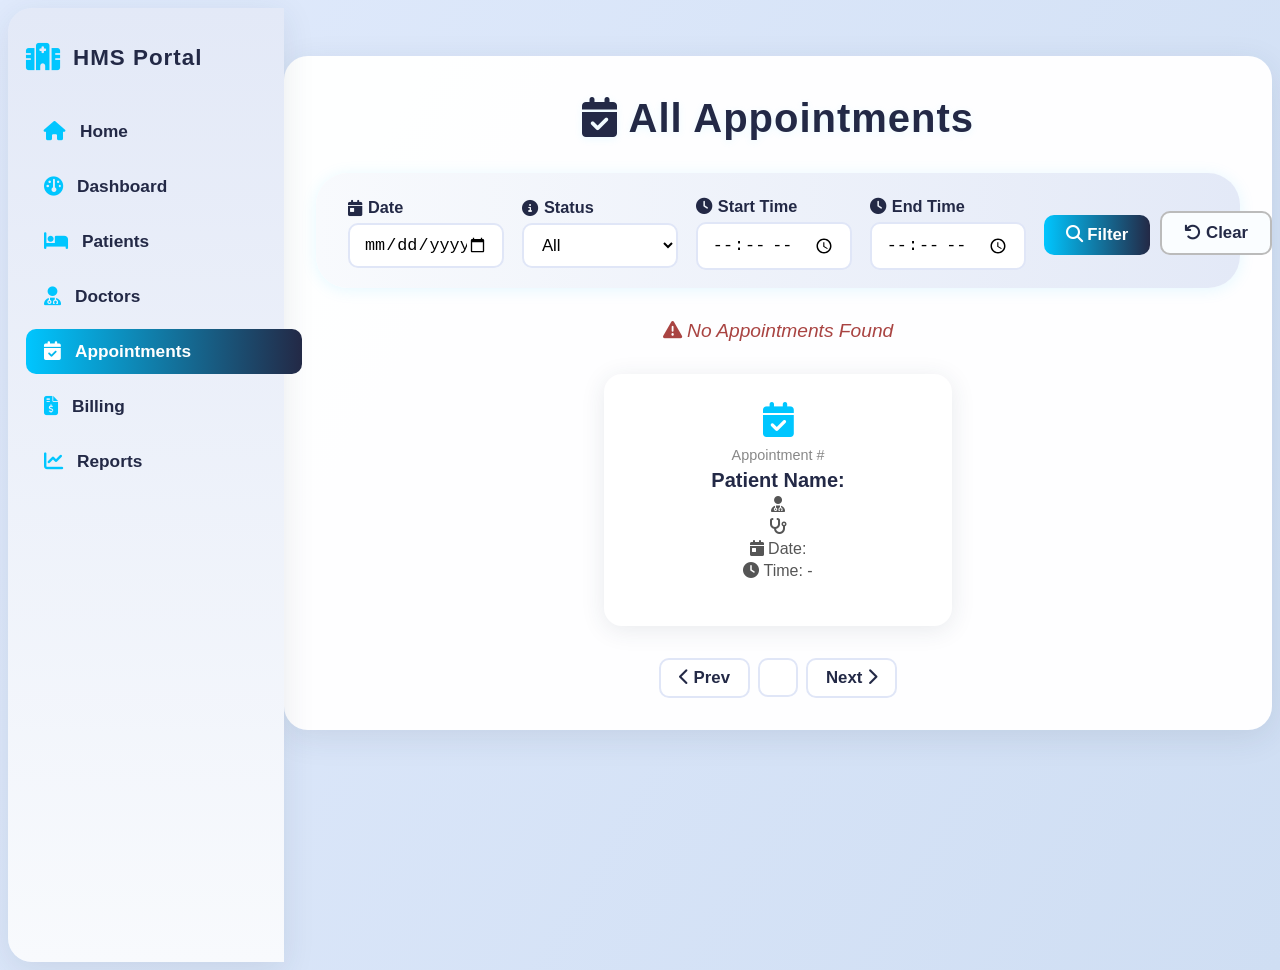
<file: src/main/resources/templates/appointments/appointmentInfo.html>
<!DOCTYPE html>
<html lang="en" xmlns:th="http://www.thymeleaf.org">
<head>
    <meta charset="UTF-8">
    <title>Appointments</title>
    <link rel="stylesheet" th:href="@{/css/variables.css}">
    <link rel="stylesheet" th:href="@{/css/components.css}">
    <link rel="stylesheet" th:href="@{/css/styles.css}">
    <link rel="stylesheet" href="https://cdnjs.cloudflare.com/ajax/libs/font-awesome/6.5.0/css/all.min.css">
    <style>
        body {
            background: linear-gradient(120deg, #e0eafc 0%, #cfdef3 100%);
            min-height: 100vh;
            font-family: 'Segoe UI', 'Roboto', Arial, sans-serif;
        }
        .doctor-layout {
            display: flex;
            min-height: 100vh;
            background: none;
        }
        .doctor-sidebar {
            min-width: 240px;
            max-width: 260px;
            background: linear-gradient(180deg, #e3e9f7 0%, #f8fafd 100%);
            border-radius: 24px 0 0 24px;
            box-shadow: 0 8px 32px rgba(44,62,80,0.10);
            padding: 36px 18px 18px 18px;
            display: flex;
            flex-direction: column;
            align-items: flex-start;
            position: sticky;
            top: 0;
            height: 100vh;
            z-index: 10;
        }
        .sidebar-header {
            display: flex;
            align-items: center;
            gap: 12px;
            font-size: 1.4rem;
            font-weight: 800;
            color: #232946;
            margin-bottom: 38px;
            letter-spacing: 1px;
        }
        .sidebar-header i { color: #00c6ff; font-size: 1.7rem; }
        .sidebar-link {
            display: flex;
            align-items: center;
            gap: 14px;
            padding: 12px 18px;
            margin-bottom: 10px;
            font-size: 1.08rem;
            font-weight: 600;
            color: #232946;
            background: transparent;
            border-radius: 10px;
            text-decoration: none;
            transition: background 0.2s, color 0.2s;
            width: 100%;
        }
        .sidebar-link.active, .sidebar-link:hover {
            background: linear-gradient(90deg, #00c6ff 0%, #232946 100%);
            color: #fff;
        }
        .sidebar-link i { font-size: 1.2rem; color: #00c6ff; transition: color 0.2s; }
        .sidebar-link.active i, .sidebar-link:hover i { color: #fff; }
        .doctor-main-content { flex: 1; padding: 0; background: none; min-width: 0; }
        .appointments-container {
            max-width: 1200px;
            margin: 48px auto 0 auto;
            background: rgba(255,255,255,0.98);
            border-radius: 24px;
            box-shadow: 0 8px 32px rgba(44,62,80,0.10);
            padding: 40px 32px 32px 32px;
            position: relative;
        }
        .appointments-title {
            text-align: center;
            font-size: 2.5rem;
            font-weight: 800;
            margin-bottom: 32px;
            color: #232946;
            letter-spacing: 1px;
            text-shadow: 0 2px 8px rgba(0,198,255,0.08);
        }
        /* Filter Section */
        .filter-section {
            background: linear-gradient(90deg, #f8fafd 0%, #e3e9f7 100%);
            border-radius: 32px;
            box-shadow: 0 2px 16px rgba(0,198,255,0.10);
            padding: 0;
            margin-bottom: 32px;
            width: 100%;
        }
        .filter-bar {
            width: 100%;
            display: flex;
            flex-direction: row;
            align-items: center;
            justify-content: space-between;
            padding: 24px 32px 18px 32px;
            gap: 18px;
        }
        .filter-col {
            display: flex;
            flex-direction: column;
            min-width: 150px;
            flex: 1 1 0;
        }
        .filter-label {
            font-weight: 600;
            color: #232946;
            margin-bottom: 6px;
            font-size: 1.02rem;
            display: flex;
            align-items: center;
            gap: 6px;
        }
        .filter-input {
            border: 2px solid #e0e6f7;
            border-radius: 10px;
            padding: 10px 14px;
            font-size: 1.05rem;
            background: #fff;
            transition: border 0.2s, box-shadow 0.2s;
        }
        .filter-input:focus { border: 2px solid #00c6ff; outline: none; }
        .filter-actions {
            display: flex;
            align-items: flex-end;
            gap: 10px;
            flex: 0 0 auto;
        }
        .filter-btn {
            padding: 10px 22px;
            border-radius: 10px;
            font-size: 1.05rem;
            font-weight: 700;
            border: none;
            cursor: pointer;
            transition: background 0.2s, color 0.2s;
        }
        .filter-search {
            background: linear-gradient(90deg, #00c6ff 0%, #232946 100%);
            color: #fff;
        }
        .filter-search:hover { background: linear-gradient(90deg, #232946 0%, #00c6ff 100%); }
        .filter-clear {
            background: #fafdff;
            color: #232946;
            border: 2px solid #bbb;
        }
        .filter-clear:hover { background: #e0e6f7; color: #00c6ff; }
        /* Cards */
        .appt-cards {
            display: flex;
            flex-wrap: wrap;
            gap: 28px;
            justify-content: center;
        }
        .appt-card {
            background: #fff;
            border-radius: 18px;
            box-shadow: 0 4px 24px rgba(44,62,80,0.10);
            padding: 28px 24px 20px 24px;
            min-width: 260px;
            max-width: 300px;
            flex: 1 1 260px;
            text-align: center;
            transition: box-shadow 0.2s, transform 0.2s;
            display: flex;
            flex-direction: column;
            align-items: center;
        }
        .appt-card:hover {
            box-shadow: 0 8px 32px rgba(0,198,255,0.18);
            transform: translateY(-4px);
        }
        .appt-card .card-icon { font-size: 2.2rem; color: #00c6ff; margin-bottom: 10px; }
        .appt-card .card-id { font-size: 0.9rem; color: #888; margin-bottom: 6px; }
        .appt-card .card-patient { font-size: 1.25rem; font-weight: 800; color: #232946; margin-bottom: 4px; }
        .appt-card .card-detail { font-size: 1rem; color: #555; margin-bottom: 4px; }
        .appt-card .card-detail span { font-weight: 700; color: #232946; }
        .appt-card .card-badge {
            display: inline-block;
            font-size: 0.88rem;
            font-weight: 700;
            padding: 4px 14px;
            border-radius: 20px;
            margin: 8px 0 6px 0;
            letter-spacing: 0.5px;
        }
        .badge-Booked { background: #d1f7c4; color: #2e7d32; }
        .badge-Cancelled { background: #ffcdd2; color: #c62828; }
        .badge-Rescheduled { background: #fff3cd; color: #856404; }
        .badge-default { background: linear-gradient(90deg, #00c6ff 0%, #232946 100%); color: #fff; }
        .no-data {
            text-align: center;
            color: #a94442;
            font-size: 1.2rem;
            font-style: italic;
            margin: 32px 0;
        }
        /* Pagination */
        .pagination {
            display: flex;
            justify-content: center;
            align-items: center;
            gap: 8px;
            margin-top: 32px;
        }
        .page-btn {
            padding: 8px 18px;
            border-radius: 10px;
            font-size: 1.05rem;
            font-weight: 700;
            border: 2px solid #e0e6f7;
            background: #fff;
            color: #232946;
            cursor: pointer;
            text-decoration: none;
            transition: background 0.2s, color 0.2s;
        }
        .page-btn:hover { background: #00c6ff; color: #fff; border-color: #00c6ff; }
        .page-btn.active { background: linear-gradient(90deg, #00c6ff 0%, #232946 100%); color: #fff; border-color: #00c6ff; }
        .page-btn.disabled { opacity: 0.5; pointer-events: none; }
        @media (max-width: 900px) {
            .filter-bar { flex-direction: column; align-items: stretch; gap: 10px; padding: 12px; }
            .filter-col { width: 100%; min-width: 0; }
        }
    </style>
</head>
<body>
<div class="doctor-layout">
    <aside class="doctor-sidebar">
        <div class="sidebar-header">
            <i class="fa-solid fa-hospital"></i>
            <span>HMS Portal</span>
        </div>
        <a th:href="@{/}" class="sidebar-link"><i class="fa-solid fa-house"></i> <span>Home</span></a>
        <a th:href="@{/admin/dashboard}" class="sidebar-link"><i class="fa-solid fa-gauge"></i> <span>Dashboard</span></a>
        <a th:href="@{/admin/patients/info}" class="sidebar-link"><i class="fa-solid fa-bed"></i> <span>Patients</span></a>
        <a th:href="@{/admin/doctors/info}" class="sidebar-link"><i class="fa-solid fa-user-doctor"></i> <span>Doctors</span></a>
        <a th:href="@{/admin/appointments/info}" class="sidebar-link active"><i class="fa-solid fa-calendar-check"></i> <span>Appointments</span></a>
        <a th:href="@{/templates/billing}" class="sidebar-link"><i class="fa-solid fa-file-invoice-dollar"></i> <span>Billing</span></a>
        <a th:href="@{/reports}" class="sidebar-link"><i class="fa-solid fa-chart-line"></i> <span>Reports</span></a>
    </aside>
    <main class="doctor-main-content">
        <div class="appointments-container">
            <div class="appointments-title">
                <i class="fa-solid fa-calendar-check"></i> All Appointments
            </div>
            <!-- Filter Section -->
            <div class="filter-section">
                <form method="get" th:action="@{/admin/appointments/info}" class="filter-bar">
                    <div class="filter-col">
                        <label class="filter-label"><i class="fa-solid fa-calendar-day"></i> Date</label>
                        <input class="filter-input" type="date" name="appointmentDate" th:value="${appointmentDate}" />
                    </div>
                    <div class="filter-col">
                        <label class="filter-label"><i class="fa-solid fa-circle-info"></i> Status</label>
                        <select class="filter-input" name="status">
                            <option value="">All</option>
                            <option value="Booked" th:selected="${status != null and status.name() == 'Booked'}">Booked</option>
                            <option value="Cancelled" th:selected="${status != null and status.name() == 'Cancelled'}">Cancelled</option>
                            <option value="Rescheduled" th:selected="${status != null and status.name() == 'Rescheduled'}">Rescheduled</option>
                        </select>
                    </div>
                    <div class="filter-col">
                        <label class="filter-label"><i class="fa-solid fa-clock"></i> Start Time</label>
                        <input class="filter-input" type="time" name="appointmentStartTime" th:value="${appointmentStartTime}" />
                    </div>
                    <div class="filter-col">
                        <label class="filter-label"><i class="fa-solid fa-clock"></i> End Time</label>
                        <input class="filter-input" type="time" name="appointmentEndTime" th:value="${appointmentEndTime}" />
                    </div>
                    <div class="filter-actions">
                        <button type="submit" class="filter-btn filter-search">
                            <i class="fa-solid fa-search"></i> Filter
                        </button>
                        <a th:href="@{/admin/appointments/info}" class="filter-btn filter-clear">
                            <i class="fa-solid fa-undo"></i> Clear
                        </a>
                    </div>
                </form>
            </div>
            <!-- No Data -->
            <div th:if="${appointments.content.isEmpty()}" class="no-data">
                <i class="fa-solid fa-triangle-exclamation"></i> No Appointments Found
            </div>
            <!-- Cards -->
            <div class="appt-cards">
                <div class="appt-card" th:each="appt : ${appointments.content}">
                    <i class="fa-solid fa-calendar-check card-icon"></i>
                    <div class="card-id">Appointment #<span th:text="${appt.id}"></span></div>
                    <div class="card-patient">Patient Name: <span th:text="${appt.patientInfo.name}"></span></div>
                    <div class="card-detail"><i class="fa-solid fa-user-doctor"></i><span th:text="${appt.doctorInfo.name}"></span></div>
                    <div class="card-detail"><i class="fa-solid fa-stethoscope"></i> <span th:text="${appt.doctorInfo.specialization}"></span></div>
                    <div class="card-detail"><i class="fa-solid fa-calendar-day"></i> Date: <span th:text="${appt.appointmentDate}"></span></div>
                    <div class="card-detail"><i class="fa-solid fa-clock"></i> Time: <span th:text="${#temporals.format(appt.appointmentTime,'hh:mm a')}"></span> - <span th:text="${#temporals.format(appt.appointmentEndTime,'hh:mm a')}"></span></div>
                    <div class="card-badge"
                         th:classappend="${appt.status.name() == 'Booked'} ? 'badge-Booked' : (${appt.status.name() == 'Cancelled'} ? 'badge-Cancelled' : (${appt.status.name() == 'Rescheduled'} ? 'badge-Rescheduled' : 'badge-default'))"
                         th:text="${appt.status}"></div>
                </div>
            </div>
            <!-- Pagination -->
            <div class="pagination" th:if="${appointments.totalPages > 1}">
                <a class="page-btn"
                   th:classappend="${appointments.number == 0} ? 'disabled'"
                   th:href="@{/admin/appointments/info(pageNo=${appointments.number},appointmentDate=${appointmentDate},status=${status},appointmentStartTime=${appointmentStartTime},appointmentEndTime=${appointmentEndTime})}">
                    <i class="fa-solid fa-chevron-left"></i> Prev
                </a>
                <span th:each="i : ${#numbers.sequence(1, appointments.totalPages)}">
                    <a class="page-btn"
                       th:classappend="${appointments.number + 1 == i} ? 'active'"
                       th:href="@{/admin/appointments/info(pageNo=${i},appointmentDate=${appointmentDate},status=${status},appointmentStartTime=${appointmentStartTime},appointmentEndTime=${appointmentEndTime})}"
                       th:text="${i}"></a>
                </span>
                <a class="page-btn"
                   th:classappend="${appointments.number + 1 == appointments.totalPages} ? 'disabled'"
                   th:href="@{/admin/appointments/info(pageNo=${appointments.number + 2},appointmentDate=${appointmentDate},status=${status},appointmentStartTime=${appointmentStartTime},appointmentEndTime=${appointmentEndTime})}">
                    Next <i class="fa-solid fa-chevron-right"></i>
                </a>
            </div>
        </div>
    </main>
</div>
</body>
</html>
</file>
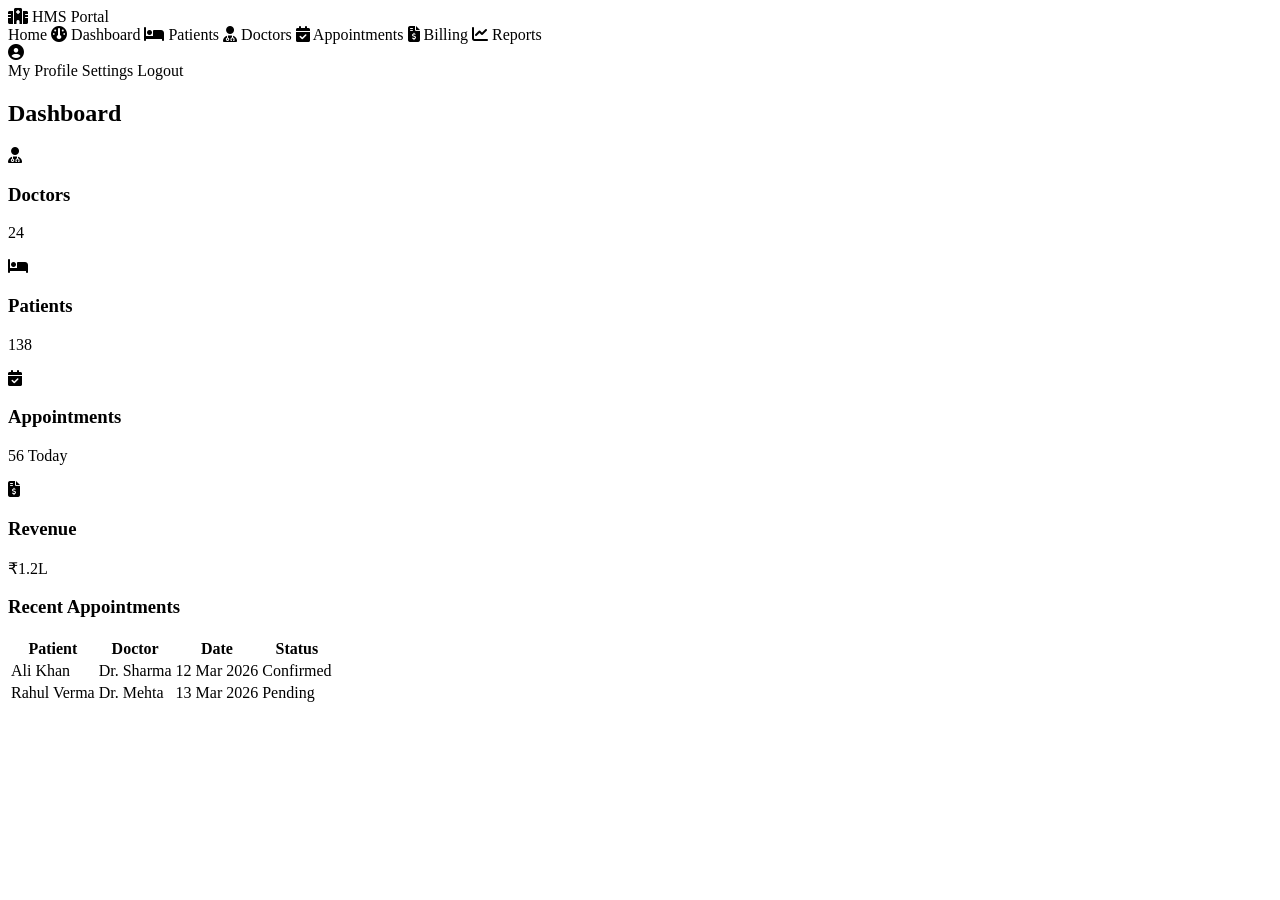
<file: src/main/resources/templates/dashboard/admin.html>
<!DOCTYPE html>
<html lang="en">
<head>
    <link rel="stylesheet"
          href="https://cdnjs.cloudflare.com/ajax/libs/font-awesome/6.5.0/css/all.min.css">
    <link rel="stylesheet" th:href="@{/css/admin.css}">
    <title>HMS</title>
</head>
<body>
<div class="layout">
    <!-- ===== SIDEBAR (Vertical Navbar) ===== -->
    <aside class="sidebar">
        <div class="sidebar-header">
            <i class="fa-solid fa-hospital"></i>
            <span>HMS Portal</span>
        </div>
        <a th:href="@{/}">Home</a>
        <a th:href="@{/admin/dashboard}">
            <i class="fa-solid fa-gauge"></i> Dashboard
        </a>
        <a th:href="@{/admin/patients/info}">
            <i class="fa-solid fa-bed"></i> Patients
        </a>
        <a th:href="@{/admin/doctors/info}">
            <i class="fa-solid fa-user-doctor"></i> Doctors
        </a>
        <a th:href="@{/admin/appointments/info}">
            <i class="fa-solid fa-calendar-check"></i> Appointments
        </a>
        <a th:href="@{/templates/billing}">
            <i class="fa-solid fa-file-invoice-dollar"></i> Billing
        </a>
        <a th:href="@{/reports}">
            <i class="fa-solid fa-chart-line"></i> Reports
        </a>
        <div class="profile-menu">
            <i class="fa-solid fa-circle-user profile-icon" id="profileIcon"></i>
            <div class="dropdown" id="profileDropdown">
                <a th:href="@{/profile}">My Profile</a>
                <a th:href="@{/settings}">Settings</a>
                <a th:href="@{/logout}">Logout</a>
            </div>
        </div>
    </aside>
    <!-- ===== MAIN CONTENT ===== -->
    <main class="content">
        <h2>Dashboard</h2>
        <div class="cards">
            <div class="card">
                <i class="fa-solid fa-user-doctor"></i>
                <h3>Doctors</h3>
                <p>24</p>
            </div>
            <div class="card">
                <i class="fa-solid fa-bed"></i>
                <h3>Patients</h3>
                <p>138</p>
            </div>
            <div class="card">
                <i class="fa-solid fa-calendar-check"></i>
                <h3>Appointments</h3>
                <p>56 Today</p>
            </div>
            <div class="card">
                <i class="fa-solid fa-file-invoice-dollar"></i>
                <h3>Revenue</h3>
                <p>₹1.2L</p>
            </div>
        </div>
        <div class="table-container">
            <h3>Recent Appointments</h3>
            <table>
                <tr>
                    <th>Patient</th>
                    <th>Doctor</th>
                    <th>Date</th>
                    <th>Status</th>
                </tr>
                <tr>
                    <td>Ali Khan</td>
                    <td>Dr. Sharma</td>
                    <td>12 Mar 2026</td>
                    <td class="status confirmed">Confirmed</td>
                </tr>
                <tr>
                    <td>Rahul Verma</td>
                    <td>Dr. Mehta</td>
                    <td>13 Mar 2026</td>
                    <td class="status pending">Pending</td>
                </tr>
            </table>
        </div>
    </main>
</div>
<script>
    window.addEventListener('DOMContentLoaded', function() {
        const icon = document.getElementById("profileIcon");
        const dropdown = document.getElementById("profileDropdown");
        icon.addEventListener("click", function (e) {
            e.stopPropagation();
            dropdown.classList.toggle("show");
        });
        document.addEventListener("click", function () {
            dropdown.classList.remove("show");
        });
    });
</script>
</body>
</html>
</file>
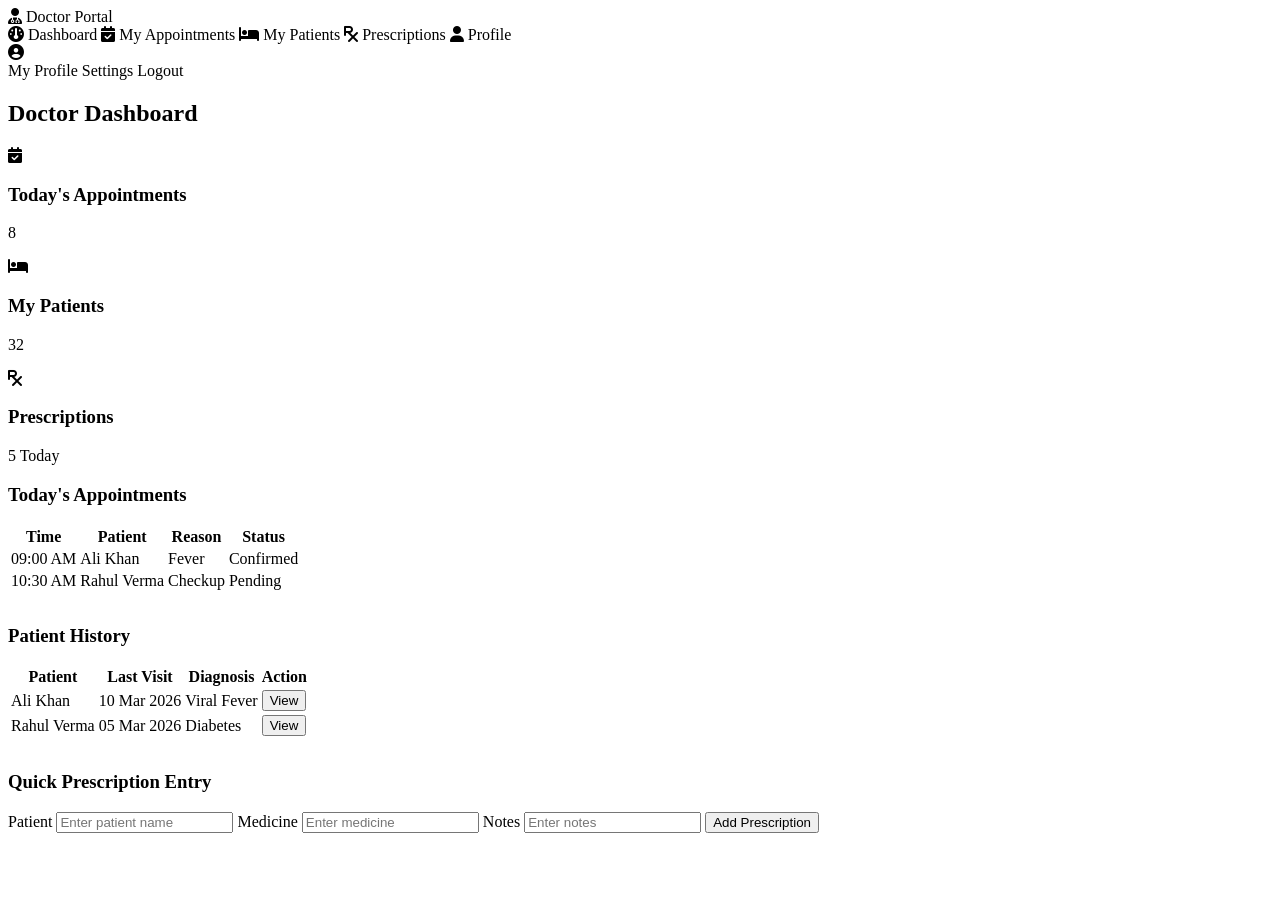
<file: src/main/resources/templates/dashboard/doctor.html>
<!DOCTYPE html>
<html lang="en" xmlns:th="http://www.thymeleaf.org">
<head>
    <meta charset="UTF-8">
    <title>Doctor Dashboard</title>
    <link rel="stylesheet" href="https://cdnjs.cloudflare.com/ajax/libs/font-awesome/6.5.0/css/all.min.css">
    <link rel="stylesheet" th:href="@{/css/variables.css}">
    <link rel="stylesheet" th:href="@{/css/admin.css}">
</head>
<body>
<div class="layout">
    <!-- Sidebar -->
    <aside class="sidebar">
        <div class="sidebar-header">
            <i class="fa-solid fa-user-doctor"></i>
            <span>Doctor Portal</span>
        </div>
        <a th:href="@{/doctor/dashboard}">
            <i class="fa-solid fa-gauge"></i> Dashboard
        </a>
        <a th:href="@{/doctor/appointments}">
            <i class="fa-solid fa-calendar-check"></i> My Appointments
        </a>
        <a th:href="@{/doctor/patients}">
            <i class="fa-solid fa-bed"></i> My Patients
        </a>
        <a th:href="@{/doctor/prescriptions}">
            <i class="fa-solid fa-prescription"></i> Prescriptions
        </a>
        <a th:href="@{/doctor/profile}">
            <i class="fa-solid fa-user"></i> Profile
        </a>
        <div class="profile-menu">
            <i class="fa-solid fa-circle-user profile-icon" id="profileIcon"></i>
            <div class="dropdown" id="profileDropdown">
                <a th:href="@{/doctor/profile}">My Profile</a>
                <a th:href="@{/settings}">Settings</a>
                <a th:href="@{/logout}">Logout</a>
            </div>
        </div>
    </aside>
    <!-- Main Content -->
    <main class="content">
        <h2>Doctor Dashboard</h2>
        <div class="cards">
            <div class="card">
                <i class="fa-solid fa-calendar-check"></i>
                <h3>Today's Appointments</h3>
                <p>8</p>
            </div>
            <div class="card">
                <i class="fa-solid fa-bed"></i>
                <h3>My Patients</h3>
                <p>32</p>
            </div>
            <div class="card">
                <i class="fa-solid fa-prescription"></i>
                <h3>Prescriptions</h3>
                <p>5 Today</p>
            </div>
        </div>
        <div class="table-container" style="margin-bottom: 2rem;">
            <h3>Today's Appointments</h3>
            <table>
                <tr>
                    <th>Time</th>
                    <th>Patient</th>
                    <th>Reason</th>
                    <th>Status</th>
                </tr>
                <tr>
                    <td>09:00 AM</td>
                    <td>Ali Khan</td>
                    <td>Fever</td>
                    <td class="status confirmed">Confirmed</td>
                </tr>
                <tr>
                    <td>10:30 AM</td>
                    <td>Rahul Verma</td>
                    <td>Checkup</td>
                    <td class="status pending">Pending</td>
                </tr>
            </table>
        </div>
        <div class="table-container" style="margin-bottom: 2rem;">
            <h3>Patient History</h3>
            <table>
                <tr>
                    <th>Patient</th>
                    <th>Last Visit</th>
                    <th>Diagnosis</th>
                    <th>Action</th>
                </tr>
                <tr>
                    <td>Ali Khan</td>
                    <td>10 Mar 2026</td>
                    <td>Viral Fever</td>
                    <td><button class="button">View</button></td>
                </tr>
                <tr>
                    <td>Rahul Verma</td>
                    <td>05 Mar 2026</td>
                    <td>Diabetes</td>
                    <td><button class="button">View</button></td>
                </tr>
            </table>
        </div>
        <div class="table-container">
            <h3>Quick Prescription Entry</h3>
            <form class="form">
                <label for="patient">Patient</label>
                <input class="input" id="patient" name="patient" type="text" placeholder="Enter patient name">
                <label for="medicine">Medicine</label>
                <input class="input" id="medicine" name="medicine" type="text" placeholder="Enter medicine">
                <label for="notes">Notes</label>
                <input class="input" id="notes" name="notes" type="text" placeholder="Enter notes">
                <button class="button" type="submit">Add Prescription</button>
            </form>
        </div>
    </main>
</div>
<script>
    window.addEventListener('DOMContentLoaded', function() {
        const icon = document.getElementById("profileIcon");
        const dropdown = document.getElementById("profileDropdown");
        icon.addEventListener("click", function (e) {
            e.stopPropagation();
            dropdown.classList.toggle("show");
        });
        document.addEventListener("click", function () {
            dropdown.classList.remove("show");
        });
    });
</script>
</body>
</html>
</file>
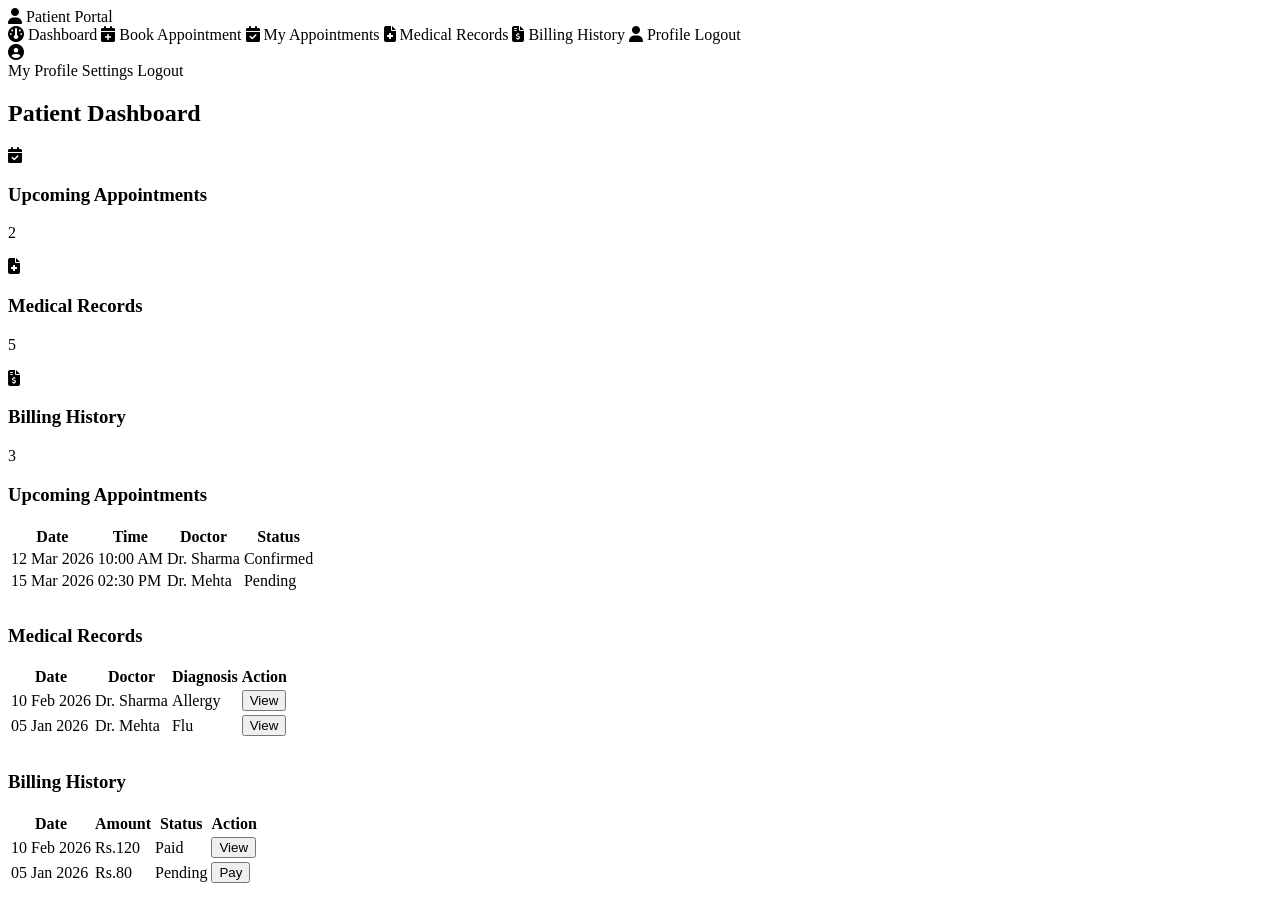
<file: src/main/resources/templates/dashboard/patient.html>
<!DOCTYPE html>
<html lang="en" xmlns:th="http://www.thymeleaf.org">
<head>
    <meta charset="UTF-8">
    <title>Patient Dashboard</title>
    <link rel="stylesheet" href="https://cdnjs.cloudflare.com/ajax/libs/font-awesome/6.5.0/css/all.min.css">
    <link rel="stylesheet" th:href="@{/css/variables.css}">
    <link rel="stylesheet" th:href="@{/css/admin.css}">
</head>
<body>
<div class="layout">
    <!-- Sidebar -->
    <aside class="sidebar">
        <div class="sidebar-header">
            <i class="fa-solid fa-user"></i>
            <span>Patient Portal</span>
        </div>
        <a th:href="@{/patient/dashboard}">
            <i class="fa-solid fa-gauge"></i> Dashboard
        </a>
        <a th:href="@{/patient/bookappointment}">
            <i class="fa-solid fa-calendar-plus"></i> Book Appointment
        </a>
        <a th:href="@{/patient/appointments}">
            <i class="fa-solid fa-calendar-check"></i> My Appointments
        </a>
        <a th:href="@{/patient/records}">
            <i class="fa-solid fa-file-medical"></i> Medical Records
        </a>
        <a th:href="@{/patient/billing}">
            <i class="fa-solid fa-file-invoice-dollar"></i> Billing History
        </a>
        <a th:href="@{/patient/profile}">
            <i class="fa-solid fa-user"></i> Profile
        </a>
        <a th:href="@{/logout}">Logout</a>
        <div class="profile-menu">
            <i class="fa-solid fa-circle-user profile-icon" id="profileIcon"></i>
            <div class="dropdown" id="profileDropdown">
                <a th:href="@{/patient/profile}">My Profile</a>
                <a th:href="@{/settings}">Settings</a>
                <a th:href="@{/logout}">Logout</a>
            </div>
        </div>
    </aside>
    <!-- Main Content -->
    <main class="content">
        <h2>Patient Dashboard</h2>
        <div class="cards">
            <div class="card">
                <i class="fa-solid fa-calendar-check"></i>
                <h3>Upcoming Appointments</h3>
                <p>2</p>
            </div>
            <div class="card">
                <i class="fa-solid fa-file-medical"></i>
                <h3>Medical Records</h3>
                <p>5</p>
            </div>
            <div class="card">
                <i class="fa-solid fa-file-invoice-dollar"></i>
                <h3>Billing History</h3>
                <p>3</p>
            </div>
        </div>
        <div class="table-container" style="margin-bottom: 2rem;">
            <h3>Upcoming Appointments</h3>
            <table>
                <tr>
                    <th>Date</th>
                    <th>Time</th>
                    <th>Doctor</th>
                    <th>Status</th>
                </tr>
                <tr>
                    <td>12 Mar 2026</td>
                    <td>10:00 AM</td>
                    <td>Dr. Sharma</td>
                    <td class="status confirmed">Confirmed</td>
                </tr>
                <tr>
                    <td>15 Mar 2026</td>
                    <td>02:30 PM</td>
                    <td>Dr. Mehta</td>
                    <td class="status pending">Pending</td>
                </tr>
            </table>
        </div>
        <div class="table-container" style="margin-bottom: 2rem;">
            <h3>Medical Records</h3>
            <table>
                <tr>
                    <th>Date</th>
                    <th>Doctor</th>
                    <th>Diagnosis</th>
                    <th>Action</th>
                </tr>
                <tr>
                    <td>10 Feb 2026</td>
                    <td>Dr. Sharma</td>
                    <td>Allergy</td>
                    <td><button class="button">View</button></td>
                </tr>
                <tr>
                    <td>05 Jan 2026</td>
                    <td>Dr. Mehta</td>
                    <td>Flu</td>
                    <td><button class="button">View</button></td>
                </tr>
            </table>
        </div>
        <div class="table-container">
            <h3>Billing History</h3>
            <table>
                <tr>
                    <th>Date</th>
                    <th>Amount</th>
                    <th>Status</th>
                    <th>Action</th>
                </tr>
                <tr>
                    <td>10 Feb 2026</td>
                    <td>Rs.120</td>
                    <td class="status confirmed">Paid</td>
                    <td><button class="button">View</button></td>
                </tr>
                <tr>
                    <td>05 Jan 2026</td>
                    <td>Rs.80</td>
                    <td class="status pending">Pending</td>
                    <td><button class="button">Pay</button></td>
                </tr>
            </table>
        </div>
    </main>
</div>
<script>
    window.addEventListener('DOMContentLoaded', function() {
        const icon = document.getElementById("profileIcon");
        const dropdown = document.getElementById("profileDropdown");
        icon.addEventListener("click", function (e) {
            e.stopPropagation();
            dropdown.classList.toggle("show");
        });
        document.addEventListener("click", function () {
            dropdown.classList.remove("show");
        });
    });
</script>
</body>
</html>
</file>
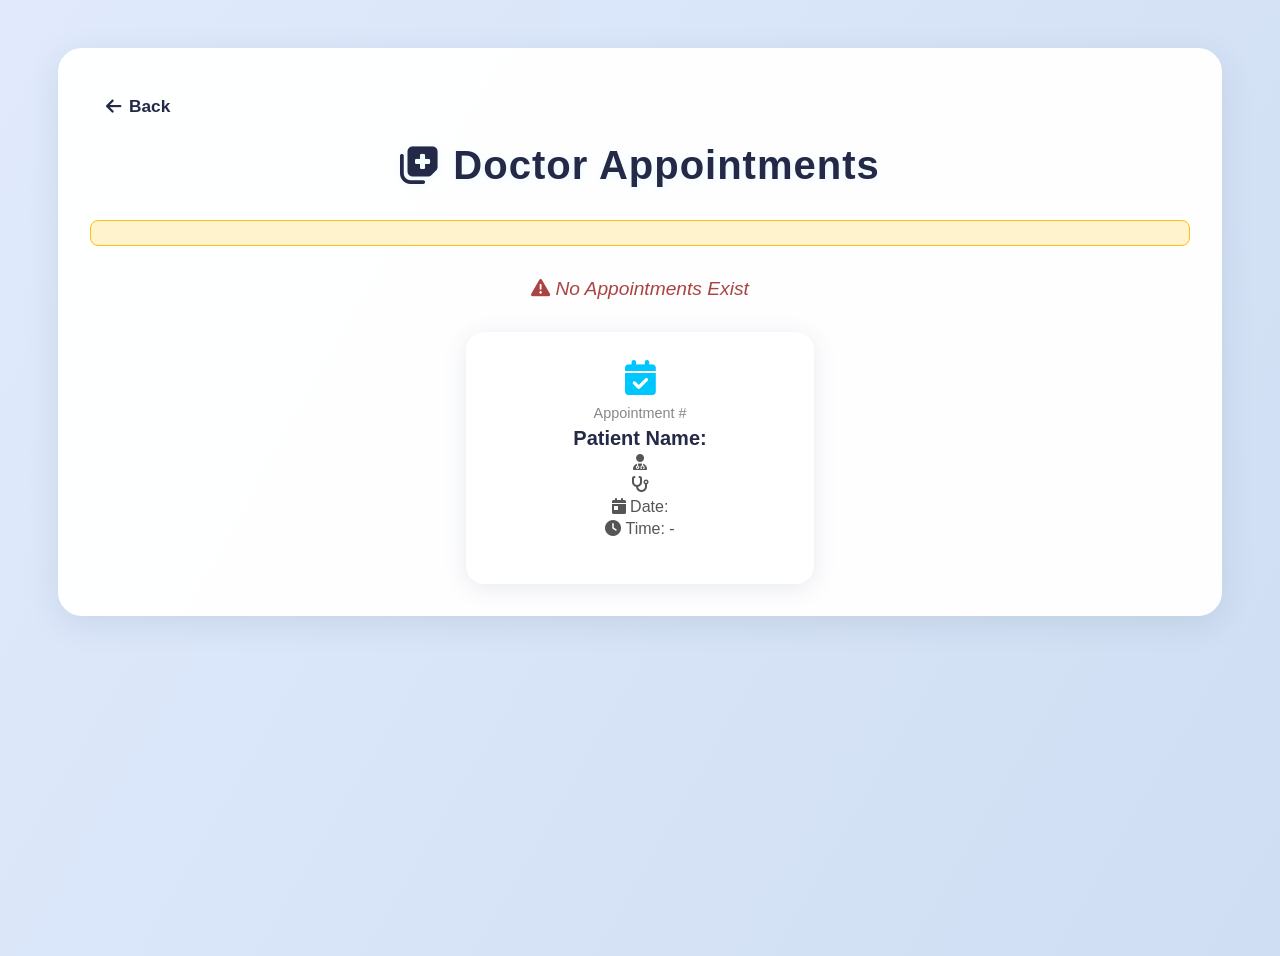
<file: src/main/resources/templates/doctor/DoctorAppointments.html>
<!DOCTYPE html>
<html lang="en" xmlns:th="http://www.thymeleaf.org">
<head>
    <meta charset="UTF-8">
    <title>Doctor Appointments</title>
    <link rel="stylesheet" th:href="@{/css/variables.css}">
    <link rel="stylesheet" th:href="@{/css/components.css}">
    <link rel="stylesheet" th:href="@{/css/styles.css}">
    <link rel="stylesheet" href="https://cdnjs.cloudflare.com/ajax/libs/font-awesome/6.5.0/css/all.min.css">
    <style>
        body {
            background: linear-gradient(120deg, #e0eafc 0%, #cfdef3 100%);
            min-height: 100vh;
            font-family: 'Segoe UI', 'Roboto', Arial, sans-serif;
        }
        .appointments-container {
            max-width: 1100px;
            margin: 48px auto 0 auto;
            background: rgba(255,255,255,0.98);
            border-radius: 24px;
            box-shadow: 0 8px 32px rgba(44,62,80,0.10);
            padding: 40px 32px 32px 32px;
            position: relative;
        }
        .appointments-title {
            text-align: center;
            font-size: 2.5rem;
            font-weight: 800;
            margin-bottom: 32px;
            color: #232946;
            letter-spacing: 1px;
            text-shadow: 0 2px 8px rgba(0,198,255,0.08);
        }
        .back-link {
            display: inline-flex;
            align-items: center;
            gap: 8px;
            text-decoration: none;
            color: #232946;
            font-weight: 700;
            font-size: 1.08rem;
            margin-bottom: 18px;
            padding: 8px 16px;
            border-radius: 10px;
            transition: background 0.2s, color 0.2s;
        }
        .back-link:hover {
            background: linear-gradient(90deg, #00c6ff 0%, #232946 100%);
            color: #fff;
        }
        .back-link i {
            font-size: 1.1rem;
        }
        .alert-warning {
            margin-bottom: 18px;
            background: #fff3cd;
            border: 1px solid #ffc107;
            padding: 12px;
            border-radius: 8px;
            text-align: center;
            color: #856404;
            font-weight: 600;
        }
        .appt-cards {
            display: flex;
            flex-wrap: wrap;
            gap: 28px;
            justify-content: center;
        }
        .appt-card {
            background: #fff;
            border-radius: 18px;
            box-shadow: 0 4px 24px rgba(44,62,80,0.10);
            padding: 28px 24px 20px 24px;
            min-width: 260px;
            max-width: 300px;
            flex: 1 1 260px;
            text-align: center;
            transition: box-shadow 0.2s, transform 0.2s;
            display: flex;
            flex-direction: column;
            align-items: center;
        }
        .appt-card:hover {
            box-shadow: 0 8px 32px rgba(0,198,255,0.18);
            transform: translateY(-4px);
        }
        .appt-card .card-icon {
            font-size: 2.2rem;
            color: #00c6ff;
            margin-bottom: 10px;
        }
        .appt-card .card-id {
            font-size: 0.9rem;
            color: #888;
            margin-bottom: 6px;
        }
        .appt-card .card-patient {
            font-size: 1.25rem;
            font-weight: 800;
            color: #232946;
            margin-bottom: 4px;
        }
        .appt-card .card-detail {
            font-size: 1rem;
            color: #555;
            margin-bottom: 4px;
        }
        .appt-card .card-detail span {
            font-weight: 700;
            color: #232946;
        }
        .appt-card .card-badge {
            display: inline-block;
            font-size: 0.88rem;
            font-weight: 700;
            padding: 4px 14px;
            border-radius: 20px;
            margin: 8px 0 6px 0;
            letter-spacing: 0.5px;
        }
        .badge-booked {
            background: #d1f7c4;
            color: #2e7d32;
        }
        .badge-cancelled {
            background: #ffcdd2;
            color: #c62828;
        }
        .badge-completed {
            background: #bbdefb;
            color: #1565c0;
        }
        .badge-pending {
            background: #fff3cd;
            color: #856404;
        }
        .badge-default {
            background: linear-gradient(90deg, #00c6ff 0%, #232946 100%);
            color: #fff;
        }
        .appt-card .card-actions {
            display: flex;
            align-items: center;
            justify-content: center;
            gap: 10px;
            margin-top: 18px;
            width: 100%;
            border-top: 1px solid #e3e9f7;
            padding-top: 14px;
        }
        .no-data {
            text-align: center;
            color: #a94442;
            font-size: 1.2rem;
            font-style: italic;
            margin: 32px 0;
        }
    </style>
</head>
<body>
<div class="appointments-container">
    <a th:href="@{/admin/doctors/info}" class="back-link">
        <i class="fa-solid fa-arrow-left"></i> Back
    </a>
    <div class="appointments-title">
        <i class="fa-solid fa-notes-medical"></i> Doctor Appointments
    </div>
    <!-- Error message block -->
    <div th:if="${errorMessage}" class="alert-warning" th:text="${errorMessage}"></div>
    <div th:if="${#lists.isEmpty(appointments)}" class="no-data">
        <i class="fa-solid fa-triangle-exclamation"></i> No Appointments Exist
    </div>
    <div class="appt-cards">
        <div class="appt-card" th:each="appt : ${appointments}">
            <i class="fa-solid fa-calendar-check card-icon"></i>
            <div class="card-id">Appointment #<span th:text="${appt.id}"></span></div>
            <div class="card-patient">Patient Name: </i><span th:text="${appt.patientInfo.name}"></span></div>
            <div class="card-detail"><i class="fa-solid fa-user-doctor"></i> <span th:text="${appt.doctorInfo.name}"></span></div>
            <div class="card-detail"><i class="fa-solid fa-stethoscope"></i> <span th:text="${appt.doctorInfo.specialization}"></span></div>
            <div class="card-detail"><i class="fa-solid fa-calendar-day"></i> Date: <span th:text="${appt.appointmentDate}"></span></div>
            <div class="card-detail"><i class="fa-solid fa-clock"></i> Time: <span th:text="${#temporals.format(appt.appointmentTime,'hh:mm a')}"></span> - <span th:text="${#temporals.format(appt.appointmentEndTime,'hh:mm a')}"></span></div>
            <div class="card-badge"
                 th:classappend="${appt.status.name() == 'Booked'} ? 'badge-booked' : (${appt.status.name() == 'Cancelled'} ? 'badge-cancelled' : (${appt.status.name() == 'Completed'} ? 'badge-completed' : 'badge-default'))"
                 th:text="${appt.status}"></div>
        </div>
    </div>
</div>
</body>
</html>
</file>
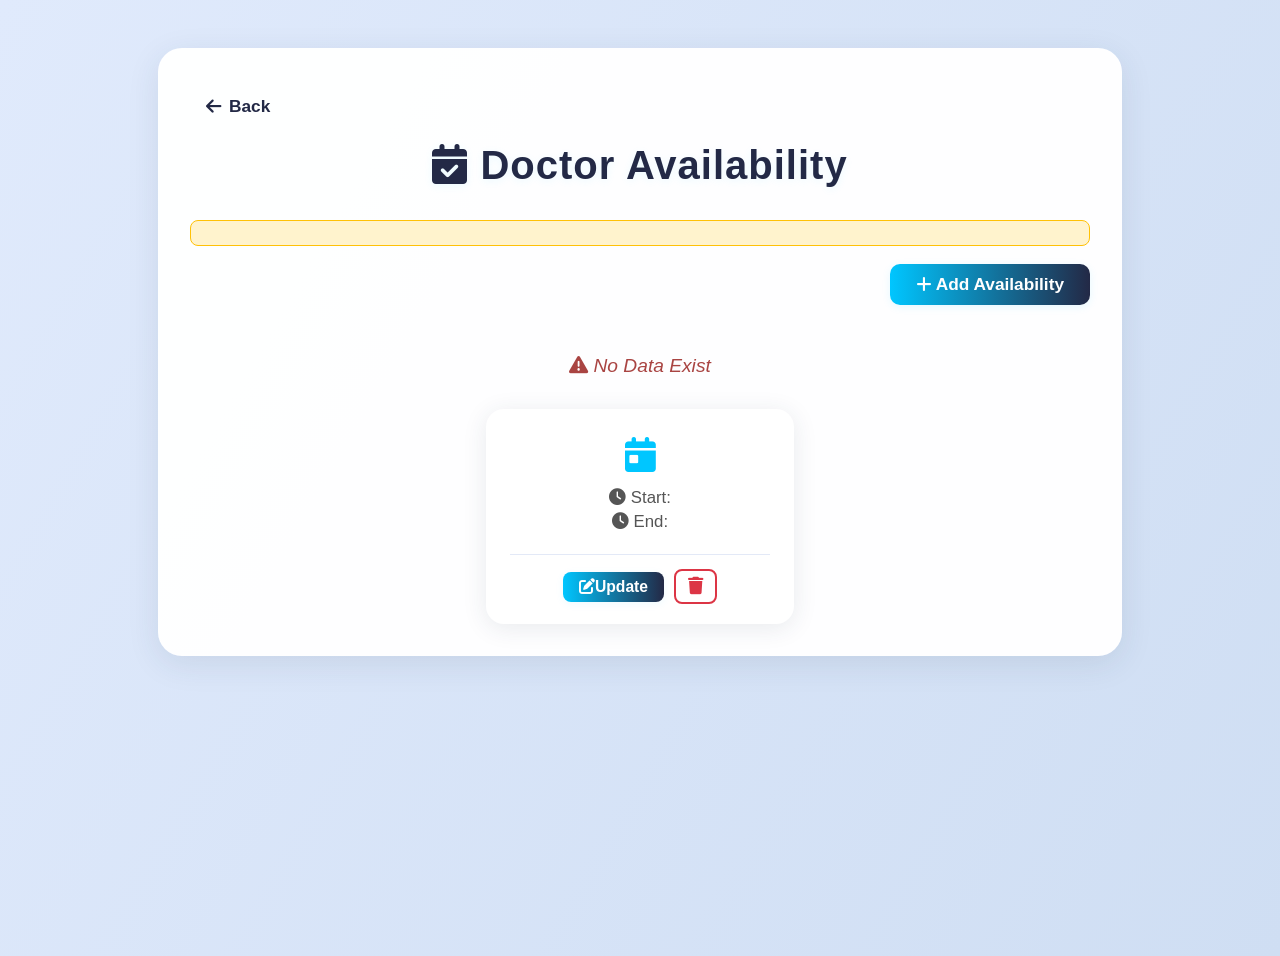
<file: src/main/resources/templates/doctor/doctorAvailability.html>
<!DOCTYPE html>
<html lang="en" xmlns:th="http://www.thymeleaf.org">
<head>
    <meta charset="UTF-8">
    <title>Doctor Availability</title>
    <link rel="stylesheet" th:href="@{/css/variables.css}">
    <link rel="stylesheet" th:href="@{/css/components.css}">
    <link rel="stylesheet" th:href="@{/css/styles.css}">
    <link rel="stylesheet" href="https://cdnjs.cloudflare.com/ajax/libs/font-awesome/6.5.0/css/all.min.css">
    <style>
        body {
            background: linear-gradient(120deg, #e0eafc 0%, #cfdef3 100%);
            min-height: 100vh;
            font-family: 'Segoe UI', 'Roboto', Arial, sans-serif;
        }
        .availability-container {
            max-width: 900px;
            margin: 48px auto 0 auto;
            background: rgba(255,255,255,0.98);
            border-radius: 24px;
            box-shadow: 0 8px 32px rgba(44,62,80,0.10);
            padding: 40px 32px 32px 32px;
            position: relative;
        }
        .availability-title {
            text-align: center;
            font-size: 2.5rem;
            font-weight: 800;
            margin-bottom: 32px;
            color: #232946;
            letter-spacing: 1px;
            text-shadow: 0 2px 8px rgba(0,198,255,0.08);
        }
        .back-link {
            display: inline-flex;
            align-items: center;
            gap: 8px;
            text-decoration: none;
            color: #232946;
            font-weight: 700;
            font-size: 1.08rem;
            margin-bottom: 18px;
            padding: 8px 16px;
            border-radius: 10px;
            transition: background 0.2s, color 0.2s;
        }
        .back-link:hover {
            background: linear-gradient(90deg, #00c6ff 0%, #232946 100%);
            color: #fff;
        }
        .back-link i {
            font-size: 1.1rem;
        }
        .add-btn {
            background: linear-gradient(90deg, #00c6ff 0%, #232946 100%);
            color: #fff;
            font-weight: 700;
            border-radius: 10px;
            font-size: 1.08rem;
            padding: 10px 26px;
            margin-bottom: 18px;
            box-shadow: 0 2px 8px rgba(0,198,255,0.10);
            border: none;
            cursor: pointer;
            transition: background 0.2s, color 0.2s;
        }
        .add-btn:hover {
            background: linear-gradient(90deg, #232946 0%, #00c6ff 100%);
            color: #fff;
        }
        .avail-cards {
            display: flex;
            flex-wrap: wrap;
            gap: 24px;
            justify-content: center;
        }
        .avail-card {
            background: #fff;
            border-radius: 18px;
            box-shadow: 0 4px 24px rgba(44,62,80,0.10);
            padding: 28px 24px 20px 24px;
            min-width: 220px;
            max-width: 260px;
            flex: 1 1 220px;
            text-align: center;
            transition: box-shadow 0.2s, transform 0.2s;
            display: flex;
            flex-direction: column;
            align-items: center;
        }
        .avail-card:hover {
            box-shadow: 0 8px 32px rgba(0,198,255,0.18);
            transform: translateY(-4px);
        }
        .avail-card .card-icon {
            font-size: 2.2rem;
            color: #00c6ff;
            margin-bottom: 10px;
        }
        .avail-card .card-day {
            font-size: 1.3rem;
            font-weight: 800;
            color: #232946;
            margin-bottom: 6px;
            letter-spacing: 0.5px;
        }
        .avail-card .card-time {
            font-size: 1.05rem;
            color: #555;
            margin-bottom: 4px;
        }
        .avail-card .card-time span {
            font-weight: 700;
            color: #232946;
        }
        .avail-card .card-actions {
            display: flex;
            align-items: center;
            justify-content: center;
            gap: 10px;
            margin-top: 18px;
            width: 100%;
            border-top: 1px solid #e3e9f7;
            padding-top: 14px;
        }
        .view-btn {
            background: none;
            border: 2px solid #00c6ff;
            color: #00c6ff;
            font-weight: 700;
            border-radius: 8px;
            font-size: 0.95rem;
            padding: 5px 14px;
            cursor: pointer;
            transition: background 0.2s, color 0.2s;
        }
        .view-btn:hover {
            background: #00c6ff;
            color: #fff;
        }
        .no-data {
            text-align: center;
            color: #a94442;
            font-size: 1.2rem;
            font-style: italic;
            margin: 32px 0;
        }
        .edit-btn {
            background: linear-gradient(90deg, #00c6ff 0%, #232946 100%);
            color: #fff;
            font-weight: 700;
            border-radius: 8px;
            font-size: 0.98rem;
            padding: 6px 16px;
            border: none;
            cursor: pointer;
            transition: background 0.2s, color 0.2s;
            box-shadow: 0 2px 8px rgba(0,198,255,0.07);
        }
        .edit-btn:hover {
            background: linear-gradient(90deg, #232946 0%, #00c6ff 100%);
            color: #fff;
        }
        .delete-btn {
            background: none;
            border: 2px solid #dc3545;
            color: #dc3545;
            font-size: 1.1rem;
            padding: 5px 12px;
            border-radius: 8px;
            cursor: pointer;
            transition: background 0.2s, color 0.2s;
        }
        .delete-btn:hover {
            background: #dc3545;
            color: #fff;
        }
        /* Modal */
        #updateModal, #addModal {
            display: none;
            position: fixed;
            z-index: 9999;
            left: 0;
            top: 0;
            width: 100vw;
            height: 100vh;
            background: rgba(44,62,80,0.18);
            align-items: center;
            justify-content: center;
        }
        .modal-content {
            background: #fff;
            border-radius: 18px !important;
            box-shadow: 0 8px 32px rgba(44,62,80,0.18) !important;
            padding: 32px 28px;
            max-width: 420px;
            width: 95%;
            position: relative;
        }
        .modal-content h3 {
            font-size: 1.4rem;
            font-weight: 800;
            color: #232946;
        }
        .modal-content label {
            font-weight: 700;
            color: #232946;
            display: block;
            margin-bottom: 4px;
        }
        .modal-content input, .modal-content select {
            border-radius: 8px;
            border: 2px solid #e0e6f7;
            padding: 8px 12px;
            font-size: 1.08rem;
            background: #fafdff;
            margin-top: 4px;
            width: 100%;
            box-sizing: border-box;
        }
        .modal-content input:focus, .modal-content select:focus {
            border: 2px solid #00c6ff;
            outline: none;
        }
        .modal-close {
            position: absolute;
            top: 18px;
            right: 22px;
            font-size: 1.5rem;
            cursor: pointer;
            color: #232946;
            opacity: 0.7;
            transition: opacity 0.2s;
        }
        .modal-close:hover {
            opacity: 1;
        }
        .modal-submit-btn {
            background: linear-gradient(90deg, #00c6ff 0%, #232946 100%);
            color: #fff;
            font-weight: 700;
            border-radius: 10px;
            font-size: 1.08rem;
            padding: 10px 26px;
            border: none;
            cursor: pointer;
            width: 100%;
            margin-top: 14px;
            transition: background 0.2s;
        }
        .modal-submit-btn:hover {
            background: linear-gradient(90deg, #232946 0%, #00c6ff 100%);
        }
        .alert-warning {
            margin-bottom: 18px;
            background: #fff3cd;
            border: 1px solid #ffc107;
            padding: 12px;
            border-radius: 8px;
            text-align: center;
            color: #856404;
            font-weight: 600;
        }
    </style>
</head>
<body>
<div class="availability-container">
    <a th:href="@{/admin/doctors/info}" class="back-link">
        <i class="fa-solid fa-arrow-left"></i> Back
    </a>
    <div class="availability-title">
        <i class="fa-solid fa-calendar-check"></i> Doctor Availability
    </div>
    <!-- Error message block -->
    <div th:if="${errorMessage}" class="alert-warning" th:text="${errorMessage}"></div>
    <div style="display:flex;justify-content:flex-end;margin-bottom:18px;">
        <button class="add-btn" type="button" onclick="openAddModal()">
            <i class="fa-solid fa-plus"></i> Add Availability
        </button>
    </div>
    <div th:if="${#lists.isEmpty(availabilities)}" class="no-data">
        <i class="fa-solid fa-triangle-exclamation"></i> No Data Exist
    </div>
    <div class="avail-cards">
        <div class="avail-card" th:each="availability : ${availabilities}">
            <i class="fa-solid fa-calendar-day card-icon"></i>
            <div class="card-day" th:text="${availability.workingDay}"></div>
            <div class="card-time"><i class="fa-solid fa-clock"></i> Start: <span th:text="${#temporals.format(availability.startTime,'hh:mm a')}"></span></div>
            <div class="card-time"><i class="fa-solid fa-clock"></i> End: <span th:text="${#temporals.format(availability.endTime,'hh:mm a')}"></span></div>
            <div class="card-actions">
                <button class="update-btn edit-btn" title="Edit"
                        th:data-id="${availability.id}"
                        th:data-day="${availability.workingDay}"
                        th:data-start="${#temporals.format(availability.startTime,'HH:mm')}"
                        th:data-end="${#temporals.format(availability.endTime,'HH:mm')}">
                    <i class="fa-solid fa-pen-to-square"></i>Update
                </button>
                <form method="post" th:action="@{'/admin/doctors/' + ${doctorId} + '/delete_availability/' + ${availability.id}}" style="display:inline;margin:0;">
                    <button type="submit" class="delete-btn" title="Delete"
                            onclick="return confirm('Are you sure you want to delete this availability?');">
                        <i class="fa-solid fa-trash"></i>
                    </button>
                </form>
            </div>
        </div>
    </div>
</div>
<!-- Update Modal -->
<div th:if="${!#lists.isEmpty(availabilities)}">
    <div id="updateModal">
        <div class="modal-content">
            <span id="closeUpdateModal" class="modal-close">&times;</span>
            <h3 style="text-align:center;margin-bottom:18px;">
                <i class="fa-solid fa-pen-to-square" style="color:#00c6ff;"></i> Update Availability
            </h3>
            <form method="post"
                  th:action="@{'/admin/doctors/' + ${doctorId} + '/update_availability'}">
                <input type="hidden" id="availabilityId" name="id">
                <div style="margin-bottom:14px;">
                    <label for="updateWorkingDay">Day</label>
                    <input type="text" id="updateWorkingDay" name="workingDay" readonly>
                </div>
                <div style="margin-bottom:14px;">
                    <label for="updateStartTime">Start Time</label>
                    <input type="time" id="updateStartTime" name="startTime" required>
                </div>
                <div style="margin-bottom:14px;">
                    <label for="updateEndTime">End Time</label>
                    <input type="time" id="updateEndTime" name="endTime" required>
                </div>
                <button type="submit" class="modal-submit-btn">
                    <i class="fa-solid fa-floppy-disk"></i> Save Changes
                </button>
            </form>
        </div>
    </div>
</div>
<!-- Add Availability Modal -->
<div id="addModal">
    <div class="modal-content">
        <span id="closeAddModal" class="modal-close">&times;</span>
        <h3 style="text-align:center;margin-bottom:18px;">
            <i class="fa-solid fa-plus" style="color:#00c6ff;"></i> Add Availability
        </h3>
        <form method="post" th:action="@{'/admin/doctors/' + ${doctorId} + '/add_availability'}">
            <div style="margin-bottom:14px;">
                <label for="addWorkingDay">Day</label>
                <select id="addWorkingDay" name="workingDay" required>
                    <option value="">Select Day</option>
                    <option th:each="day : ${T(com.example.demo.Enum.WorkingDay).values()}" th:value="${day}" th:text="${day}"></option>
                </select>
            </div>
            <div style="margin-bottom:14px;">
                <label for="addStartTime">Start Time</label>
                <input type="time" id="addStartTime" name="startTime" required>
            </div>
            <div style="margin-bottom:14px;">
                <label for="addEndTime">End Time</label>
                <input type="time" id="addEndTime" name="endTime" required>
            </div>
            <button type="submit" class="modal-submit-btn">
                <i class="fa-solid fa-floppy-disk"></i> Save Availability
            </button>
        </form>
    </div>
</div>
<script>
    document.querySelectorAll(".update-btn").forEach(button => {
        button.addEventListener("click", function(){
            document.getElementById("availabilityId").value = this.dataset.id;
            document.getElementById("updateWorkingDay").value = this.dataset.day;
            document.getElementById("updateStartTime").value = this.dataset.start;
            document.getElementById("updateEndTime").value = this.dataset.end;
            document.getElementById("updateModal").style.display = "flex";
        });
    });
    const closeUpdateBtn = document.getElementById("closeUpdateModal");
    if(closeUpdateBtn){
        closeUpdateBtn.onclick = function(){
            document.getElementById("updateModal").style.display = "none";
        }
    }
    function openAddModal() {
        document.getElementById('addModal').style.display = 'flex';
    }
    document.getElementById('closeAddModal').onclick = function() {
        document.getElementById('addModal').style.display = 'none';
    };
    window.onclick = function(event){
        const updateModal = document.getElementById("updateModal");
        const addModal = document.getElementById("addModal");
        if(updateModal && event.target === updateModal) updateModal.style.display = "none";
        if(addModal && event.target === addModal) addModal.style.display = "none";
    }
</script>
</body>
</html>
</file>
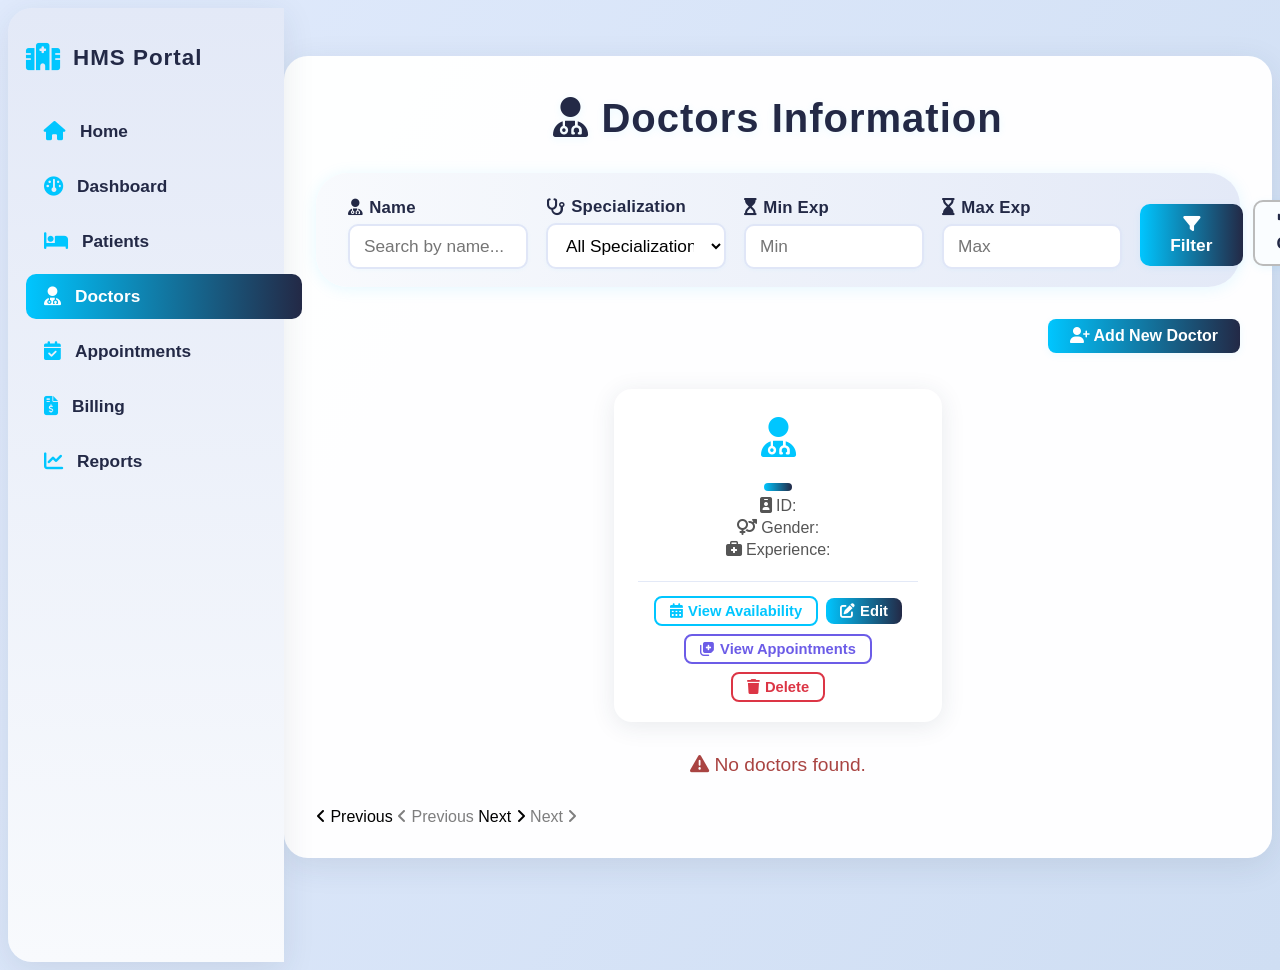
<file: src/main/resources/templates/doctor/doctorInfo.html>
<!DOCTYPE html>
<html lang="en" xmlns:th="http://www.thymeleaf.org">
<head>
    <meta charset="UTF-8">
    <title>Doctors Information</title>
    <link rel="stylesheet" th:href="@{/css/variables.css}">
    <link rel="stylesheet" th:href="@{/css/components.css}">
    <link rel="stylesheet" th:href="@{/css/styles.css}">
    <link rel="stylesheet" href="https://cdnjs.cloudflare.com/ajax/libs/font-awesome/6.5.0/css/all.min.css">
    <style>
        body {
            background: linear-gradient(120deg, #e0eafc 0%, #cfdef3 100%);
            min-height: 100vh;
            font-family: 'Segoe UI', 'Roboto', Arial, sans-serif;
        }
        .doctor-layout {
            display: flex;
            min-height: 100vh;
            background: none;
        }
        .doctor-sidebar {
            min-width: 240px;
            max-width: 260px;
            background: linear-gradient(180deg, #e3e9f7 0%, #f8fafd 100%);
            border-radius: 24px 0 0 24px;
            box-shadow: 0 8px 32px rgba(44,62,80,0.10);
            padding: 36px 18px 18px 18px;
            display: flex;
            flex-direction: column;
            align-items: flex-start;
            position: sticky;
            top: 0;
            height: 100vh;
            z-index: 10;
        }
        .sidebar-header {
            display: flex;
            align-items: center;
            gap: 12px;
            font-size: 1.4rem;
            font-weight: 800;
            color: #232946;
            margin-bottom: 38px;
            letter-spacing: 1px;
        }
        .sidebar-header i {
            color: #00c6ff;
            font-size: 1.7rem;
        }
        .sidebar-link {
            display: flex;
            align-items: center;
            gap: 14px;
            padding: 12px 18px;
            margin-bottom: 10px;
            font-size: 1.08rem;
            font-weight: 600;
            color: #232946;
            background: transparent;
            border-radius: 10px;
            text-decoration: none;
            transition: background 0.2s, color 0.2s;
            width: 100%;
        }
        .sidebar-link.active, .sidebar-link:hover {
            background: linear-gradient(90deg, #00c6ff 0%, #232946 100%);
            color: #fff;
        }
        .sidebar-link i {
            font-size: 1.2rem;
            color: #00c6ff;
            transition: color 0.2s;
        }
        .sidebar-link.active i, .sidebar-link:hover i {
            color: #fff;
        }
        .profile-menu {
            margin-top: auto;
            display: flex;
            flex-direction: column;
            align-items: center;
            position: relative;
            width: 100%;
        }
        .profile-icon {
            font-size: 2.2rem;
            color: #00c6ff;
            cursor: pointer;
            margin-bottom: 8px;
            transition: color 0.2s;
        }
        .profile-icon:hover {
            color: #232946;
        }
        .dropdown {
            display: none;
            position: absolute;
            bottom: 40px;
            left: 50%;
            transform: translateX(-50%);
            background: #fff;
            border-radius: 12px;
            box-shadow: 0 2px 8px rgba(0,0,0,0.08);
            min-width: 160px;
            padding: 10px 0;
            z-index: 200;
        }
        .profile-menu:hover .dropdown, .profile-icon:focus + .dropdown {
            display: block;
        }
        .dropdown a {
            display: block;
            padding: 10px 20px;
            color: #232946;
            text-decoration: none;
            font-size: 1.08rem;
            border-radius: 8px;
            transition: background 0.2s, color 0.2s;
        }
        .dropdown a:hover {
            background: #e3e9f7;
            color: #00c6ff;
        }
        .doctor-main-content {
            flex: 1;
            padding: 0 0 0 0;
            background: none;
            min-width: 0;
        }
        .doctor-table-wrapper {
            max-width: 1200px;
            margin: 48px auto 0 auto;
            background: rgba(255,255,255,0.98);
            border-radius: 24px;
            box-shadow: 0 8px 32px rgba(44,62,80,0.10);
            padding: 40px 32px 32px 32px;
            position: relative;
        }
        .doctor-title {
            text-align: center;
            font-size: 2.5rem;
            font-weight: 800;
            margin-bottom: 32px;
            color: #232946;
            letter-spacing: 1px;
            text-shadow: 0 2px 8px rgba(0,198,255,0.08);
        }
        .doctor-filter-section {
            background: linear-gradient(90deg, #f8fafd 0%, #e3e9f7 100%);
            border-radius: 32px;
            box-shadow: 0 2px 16px rgba(0,198,255,0.10);
            padding: 0;
            margin-bottom: 32px;
            width: 100%;
            box-sizing: border-box;
            display: flex;
            flex-direction: column;
            align-items: stretch;
            border: none;
        }
        .doctor-filter-bar {
            width: 100%;
            display: flex;
            flex-direction: row;
            align-items: center;
            justify-content: space-between;
            padding: 24px 32px 18px 32px;
            gap: 18px;
            background: none;
        }
        .doctor-filter-col {
            display: flex;
            flex-direction: column;
            min-width: 180px;
            max-width: 220px;
            flex: 1 1 0;
            margin-bottom: 0;
        }
        .doctor-filter-label {
            font-weight: 600;
            color: #232946;
            margin-bottom: 6px;
            font-size: 1.05rem;
            letter-spacing: 0.2px;
            display: flex;
            align-items: center;
            gap: 6px;
        }
        .doctor-filter-input {
            border: 2px solid #e0e6f7;
            border-radius: 10px;
            padding: 10px 14px;
            font-size: 1.08rem;
            background: #fff;
            transition: border 0.2s, box-shadow 0.2s;
            box-shadow: 0 1px 4px rgba(0,198,255,0.04);
            min-width: 0;
        }
        .doctor-filter-input:focus {
            border: 2px solid #00c6ff;
            outline: none;
            box-shadow: 0 2px 8px rgba(0,198,255,0.10);
        }
        .doctor-filter-actions {
            display: flex;
            flex-direction: row;
            align-items: flex-end;
            gap: 10px;
            min-width: 180px;
            max-width: 220px;
            margin-bottom: 0;
            flex: 0 0 auto;
        }
        .doctor-filter-btn {
            padding: 10px 22px;
            border-radius: 10px;
            font-size: 1.08rem;
            font-weight: 700;
            border: none;
            cursor: pointer;
            transition: background 0.2s, color 0.2s, box-shadow 0.2s;
            margin-bottom: 0;
            box-shadow: 0 2px 8px rgba(0,198,255,0.07);
        }
        .doctor-filter-search {
            background: linear-gradient(90deg, #00c6ff 0%, #232946 100%);
            color: #fff;
            border: none;
        }
        .doctor-filter-search:hover {
            background: linear-gradient(90deg, #232946 0%, #00c6ff 100%);
            color: #fff;
        }
        .doctor-filter-clear {
            background: #fafdff;
            color: #232946;
            border: 2px solid #bbb;
        }
        .doctor-filter-clear:hover {
            background: #e0e6f7;
            color: #00c6ff;
        }
        .add-btn {
            background: linear-gradient(90deg, #00c6ff 0%, #232946 100%);
            color: #fff;
            font-weight: 700;
            border-radius: 10px;
            font-size: 1.08rem;
            padding: 10px 26px;
            margin-bottom: 18px;
            box-shadow: 0 2px 8px rgba(0,198,255,0.10);
            border: none;
            transition: background 0.2s, color 0.2s;
        }
        .add-btn:hover {
            background: linear-gradient(90deg, #232946 0%, #00c6ff 100%);
            color: #fff;
        }
        .doctor-cards {
            display: flex;
            flex-wrap: wrap;
            gap: 28px;
            justify-content: center;
        }
        .doctor-card {
            background: #fff;
            border-radius: 18px;
            box-shadow: 0 4px 24px rgba(44,62,80,0.10);
            padding: 28px 24px 20px 24px;
            min-width: 240px;
            max-width: 280px;
            flex: 1 1 240px;
            text-align: center;
            transition: box-shadow 0.2s, transform 0.2s;
            display: flex;
            flex-direction: column;
            align-items: center;
        }
        .doctor-card:hover {
            box-shadow: 0 8px 32px rgba(0,198,255,0.18);
            transform: translateY(-4px);
        }
        .doctor-card .card-icon {
            font-size: 2.5rem;
            color: #00c6ff;
            margin-bottom: 12px;
        }
        .doctor-card .card-name {
            font-size: 1.3rem;
            font-weight: 800;
            color: #232946;
            margin-bottom: 6px;
            letter-spacing: 0.5px;
        }
        .doctor-card .card-detail {
            font-size: 1rem;
            color: #555;
            margin-bottom: 4px;
        }
        .doctor-card .card-detail span {
            font-weight: 700;
            color: #232946;
        }
        .doctor-card .card-badge {
            display: inline-block;
            background: linear-gradient(90deg, #00c6ff 0%, #232946 100%);
            color: #fff;
            font-size: 0.88rem;
            font-weight: 700;
            padding: 4px 14px;
            border-radius: 20px;
            margin: 8px 0 6px 0;
            letter-spacing: 0.5px;
        }
        .doctor-card .card-actions {
            display: flex;
            align-items: center;
            justify-content: center;
            gap: 8px;
            margin-top: 18px;
            width: 100%;
            border-top: 1px solid #e3e9f7;
            padding-top: 14px;
            flex-wrap: wrap;
        }
        .card-action-btn {
            font-size: 0.92rem;
            font-weight: 700;
            padding: 5px 14px;
            border-radius: 8px;
            cursor: pointer;
            transition: background 0.2s, color 0.2s;
            border: none;
            display: inline-flex;
            align-items: center;
            gap: 5px;
        }
        .card-action-view {
            background: none;
            border: 2px solid #00c6ff;
            color: #00c6ff;
        }
        .card-action-view:hover {
            background: #00c6ff;
            color: #fff;
        }
        .card-action-edit {
            background: linear-gradient(90deg, #00c6ff 0%, #232946 100%);
            color: #fff;
        }
        .card-action-edit:hover {
            background: linear-gradient(90deg, #232946 0%, #00c6ff 100%);
        }
        .card-action-delete {
            background: none;
            border: 2px solid #dc3545;
            color: #dc3545;
        }
        .card-action-delete:hover {
            background: #dc3545;
            color: #fff;
        }
        .card-actions-bottom {
            display: flex;
            align-items: center;
            justify-content: space-between;
            width: 100%;
            margin-top: 10px;
            padding-top: 10px;
            border-top: 1px dashed #e3e9f7;
        }
        .card-action-appointments {
            background: none;
            border: 2px solid #6c5ce7;
            color: #6c5ce7;
        }
        .card-action-appointments:hover {
            background: #6c5ce7;
            color: #fff;
        }
        .doctor-filter-btn, .add-btn {
            box-shadow: 0 2px 8px rgba(0,198,255,0.07);
        }
        .modal-content {
            border-radius: 18px !important;
            box-shadow: 0 8px 32px rgba(44,62,80,0.18) !important;
        }
        .modal-content h3 {
            font-size: 1.4rem;
            font-weight: 800;
            color: #232946;
        }
        .modal-content label {
            font-weight: 700;
            color: #232946;
        }
        .modal-content input, .modal-content select {
            border-radius: 8px;
            border: 2px solid #e0e6f7;
            padding: 8px 12px;
            font-size: 1.08rem;
            background: #fafdff;
            margin-top: 4px;
        }
        .modal-content input:focus, .modal-content select:focus {
            border: 2px solid #00c6ff;
            outline: none;
        }
        .modal-content button {
            margin-top: 10px;
        }
        .no-doctors {
            text-align: center;
            color: #a94442;
            font-size: 1.2rem;
            margin: 32px 0;
        }
        /* Responsive */
        @media (max-width: 1200px) {
            .doctor-filter-bar {
                flex-wrap: wrap;
                gap: 12px;
                padding: 18px 12px 12px 12px;
            }
            .doctor-filter-col {
                min-width: 140px;
                max-width: 180px;
            }
            .doctor-filter-actions {
                min-width: 120px;
                max-width: 180px;
            }
        }
        @media (max-width: 900px) {
            .doctor-filter-bar {
                flex-direction: column;
                align-items: stretch;
                gap: 10px;
                padding: 12px 4vw 8px 4vw;
            }
            .doctor-filter-col, .doctor-filter-actions {
                width: 100%;
                min-width: 0;
                max-width: 100%;
            }
        }
        @media (max-width: 600px) {
            .doctor-filter-bar {
                padding: 8px 2vw 8px 2vw;
            }
            .doctor-title {
                font-size: 1.5rem;
            }
        }
    </style>
</head>
<body>
<div class="doctor-layout">
    <aside class="doctor-sidebar">
        <div class="sidebar-header">
            <i class="fa-solid fa-hospital"></i>
            <span>HMS Portal</span>
        </div>
        <a th:href="@{/}" class="sidebar-link"><i class="fa-solid fa-house"></i> <span>Home</span></a>
        <a th:href="@{/admin/dashboard}" class="sidebar-link"><i class="fa-solid fa-gauge"></i> <span>Dashboard</span></a>
        <a th:href="@{/admin/patients/info}" class="sidebar-link"><i class="fa-solid fa-bed"></i> <span>Patients</span></a>
        <a th:href="@{/admin/doctors/info}" class="sidebar-link active"><i class="fa-solid fa-user-doctor"></i> <span>Doctors</span></a>
        <a th:href="@{/admin/appointments/info}" class="sidebar-link"><i class="fa-solid fa-calendar-check"></i> <span>Appointments</span></a>
        <a th:href="@{/templates/billing}" class="sidebar-link"><i class="fa-solid fa-file-invoice-dollar"></i> <span>Billing</span></a>
        <a th:href="@{/reports}" class="sidebar-link"><i class="fa-solid fa-chart-line"></i> <span>Reports</span></a>
    </aside>
    <main class="doctor-main-content">
        <div class="doctor-table-wrapper">
            <div class="doctor-title">
                <i class="fa-solid fa-user-doctor"></i> Doctors Information
            </div>
            <div class="doctor-filter-section" style="margin:0 0 32px 0;">
                <form method="get" th:action="@{/admin/doctors/info}" class="doctor-filter-bar">
                    <div class="doctor-filter-col">
                        <label class="doctor-filter-label" for="doctorName"><i class="fa-solid fa-user-md"></i> Name</label>
                        <input class="doctor-filter-input" id="doctorName" type="text" name="name" placeholder="Search by name..." th:value="${name}" />
                    </div>
                    <div class="doctor-filter-col">
                        <label class="doctor-filter-label" for="doctorSpecialization"><i class="fa-solid fa-stethoscope"></i> Specialization</label>
                        <select class="doctor-filter-input" id="doctorSpecialization" name="specialization">
                            <option value="">All Specializations</option>
                            <option value="CARDIOLOGIST" th:selected="${specialization} == 'CARDIOLOGIST'">Cardiologist</option>
                            <option value="DENTIST" th:selected="${specialization} == 'DENTIST'">Dentist</option>
                            <option value="NEUROLOGIST" th:selected="${specialization} == 'NEUROLOGIST'">Neurologist</option>
                            <option value="ORTHOPEDIC" th:selected="${specialization} == 'ORTHOPEDIC'">Orthopedic</option>
                            <option value="GENERAL_PHYSICIAN" th:selected="${specialization} == 'GENERAL_PHYSICIAN'">General Physician</option>
                            <option value="DERMATOLOGIST" th:selected="${specialization} == 'DERMATOLOGIST'">Dermatologist</option>
                            <option value="HEART_SPECIALIST" th:selected="${specialization} == 'HEART_SPECIALIST'">Heart Specialist</option>
                        </select>
                    </div>
                    <div class="doctor-filter-col">
                        <label class="doctor-filter-label" for="minExperience"><i class="fa-solid fa-hourglass-start"></i> Min Exp</label>
                        <input class="doctor-filter-input" id="minExperience" type="number" name="minExperience" placeholder="Min" th:value="${minExperience}" min="0" />
                    </div>
                    <div class="doctor-filter-col">
                        <label class="doctor-filter-label" for="maxExperience"><i class="fa-solid fa-hourglass-end"></i> Max Exp</label>
                        <input class="doctor-filter-input" id="maxExperience" type="number" name="maxExperience" placeholder="Max" th:value="${maxExperience}" min="0" />
                    </div>
                    <div class="doctor-filter-actions">
                        <button type="submit" class="doctor-filter-btn doctor-filter-search"><i class="fa-solid fa-filter"></i> Filter</button>
                        <a th:href="@{/admin/doctors/info}" class="doctor-filter-btn doctor-filter-clear"><i class="fas fa-undo"></i> Clear</a>
                    </div>
                </form>
            </div>
            <!-- Add New Doctor Button and Modal -->
            <div style="display:flex;justify-content:flex-end;margin-bottom:18px;">
                <button id="addDoctorBtn" class="doctor-filter-btn doctor-filter-search add-btn" style="font-size:1rem;padding:8px 22px;border-radius:8px;">
                    <i class="fa-solid fa-user-plus"></i> Add New Doctor
                </button>
            </div>
            <div id="addDoctorModal" class="modal" style="display:none;position:fixed;z-index:9999;left:0;top:0;width:100vw;height:100vh;background:rgba(44,62,80,0.18);align-items:center;justify-content:center;">
                <div class="modal-content" style="background:#fff;border-radius:16px;box-shadow:0 8px 32px rgba(44,62,80,0.18);padding:32px 28px;max-width:420px;width:95%;position:relative;">
                    <span id="closeModal" style="position:absolute;top:18px;right:22px;font-size:1.5rem;cursor:pointer;color:#232946;opacity:0.7;">&times;</span>
                    <h3 style="text-align:center;color:#232946;font-weight:700;margin-bottom:18px;">
                        <i class="fa-solid fa-user-plus" style="color:#00c6ff;"></i> Add New Doctor
                    </h3>
                    <form method="post" th:action="@{/admin/doctors/add}" id="addDoctorForm">
                        <div style="margin-bottom:14px;">
                            <label for="doctorNameInput" style="font-weight:600;">Name</label>
                            <input type="text" id="doctorNameInput" name="name" class="doctor-filter-input" placeholder="Doctor Name" required />
                        </div>
                        <div style="margin-bottom:14px;">
                            <label for="doctorGenderInput" style="font-weight:600;">Gender</label>
                            <select id="doctorGenderInput" name="gender" class="doctor-filter-input" required>
                                <option value="">Select Gender</option>
                                <option value="MALE">Male</option>
                                <option value="FEMALE">Female</option>
                                <option value="OTHER">Other</option>
                            </select>
                        </div>
                        <div style="margin-bottom:14px;">
                            <label for="doctorSpecializationInput" style="font-weight:600;">Specialization</label>
                            <select id="doctorSpecializationInput" name="specialization" class="doctor-filter-input" required>
                                <option value="">Select Specialization</option>
                                <option value="CARDIOLOGIST">Cardiologist</option>
                                <option value="DENTIST">Dentist</option>
                                <option value="NEUROLOGIST">Neurologist</option>
                                <option value="ORTHOPEDIC">Orthopedic</option>
                                <option value="GENERAL_PHYSICIAN">General Physician</option>
                                <option value="DERMATOLOGIST">Dermatologist</option>
                                <option value="HEART_SPECIALIST">Heart Specialist</option>
                            </select>
                        </div>
                        <div style="margin-bottom:18px;">
                            <label for="doctorExperienceInput" style="font-weight:600;">Experience (Years)</label>
                            <input type="number" id="doctorExperienceInput" name="experienceInYears" class="doctor-filter-input" placeholder="Experience" min="0" required />
                        </div>
                        <div style="text-align:center;">
                            <button type="submit" class="doctor-filter-btn doctor-filter-search" style="width:100%;font-size:1.1rem;">
                                <i class="fa-solid fa-plus"></i> Add Doctor
                            </button>
                        </div>
                    </form>
                </div>
            </div>
            <script>
                const addDoctorBtn = document.getElementById('addDoctorBtn');
                const addDoctorModal = document.getElementById('addDoctorModal');
                const closeModal = document.getElementById('closeModal');
                addDoctorBtn.onclick = function() { addDoctorModal.style.display = 'flex'; };
                closeModal.onclick = function() { addDoctorModal.style.display = 'none'; };
                window.onclick = function(event) {
                    if (event.target === addDoctorModal) addDoctorModal.style.display = 'none';
                };
            </script>
            <div class="doctor-cards">
                <div class="doctor-card" th:each="doctor : ${doctors.content}">
                    <i class="fa-solid fa-user-doctor card-icon"></i>
                    <div class="card-name" th:text="${doctor.name}"></div>
                    <div class="card-badge" th:text="${doctor.specialization}"></div>
                    <div class="card-detail"><i class="fa-solid fa-id-badge"></i> ID: <span th:text="${doctor.id}"></span></div>
                    <div class="card-detail"><i class="fa-solid fa-venus-mars"></i> Gender: <span th:text="${doctor.gender}"></span></div>
                    <div class="card-detail"><i class="fa-solid fa-briefcase-medical"></i> Experience: <span th:text="${doctor.experienceInYears} + ' yrs'"></span></div>
                    <div class="card-actions">
                        <button class="card-action-btn card-action-view" title="View Availability"
                                th:onclick="|window.location.href='/admin/doctors/' + ${doctor.id} + '/availability'|">
                            <i class="fas fa-calendar-alt"></i> View Availability
                        </button>
                        <button type="button" class="card-action-btn card-action-edit" title="Edit"
                                th:attr="data-id=${doctor.id},data-name=${doctor.name},data-gender=${doctor.gender},data-specialization=${doctor.specialization},data-experience=${doctor.experienceInYears}"
                                onclick="openEditDoctorModal(this)">
                            <i class="fa-solid fa-pen-to-square"></i> Edit
                        </button>
                        <button class="card-action-btn card-action-appointments" title="View Appointments"
                                th:onclick="|window.location.href='/admin/doctors/' + ${doctor.id} + '/appointments'|">
                            <i class="fas fa-notes-medical"></i>View Appointments
                        </button>
                        <form th:action="@{'/admin/doctors/delete/' + ${doctor.id}}" method="post" style="display:inline;margin:0;">
                            <button type="submit" class="card-action-btn card-action-delete" title="Delete"
                                    onclick="return confirm('Are you sure you want to delete this doctor?');">
                                <i class="fa-solid fa-trash"></i> Delete
                            </button>
                        </form>
                    </div>
                </div>
            </div>
            <!-- Edit Doctor Modal -->
            <div id="editDoctorModal" class="modal" style="display:none;position:fixed;z-index:9999;left:0;top:0;width:100vw;height:100vh;background:rgba(44,62,80,0.18);align-items:center;justify-content:center;">
                <div class="modal-content" style="background:#fff;border-radius:16px;box-shadow:0 8px 32px rgba(44,62,80,0.18);padding:32px 28px;max-width:420px;width:95%;position:relative;">
                    <span id="closeEditModal" style="position:absolute;top:18px;right:22px;font-size:1.5rem;cursor:pointer;color:#232946;opacity:0.7;">&times;</span>
                    <h3 style="text-align:center;color:#232946;font-weight:700;margin-bottom:18px;">
                        <i class="fa-solid fa-user-pen" style="color:#00c6ff;"></i> Edit Doctor
                    </h3>
                    <form method="post" th:action="@{/admin/doctors/edit}" id="editDoctorForm">
                        <input type="hidden" id="editDoctorId" name="id" />
                        <div style="margin-bottom:14px;">
                            <label for="editDoctorNameInput" style="font-weight:600;">Name</label>
                            <input type="text" id="editDoctorNameInput" name="name" class="doctor-filter-input" placeholder="Doctor Name" required />
                        </div>
                        <div style="margin-bottom:14px;">
                            <label for="editDoctorGenderInput" style="font-weight:600;">Gender</label>
                            <select id="editDoctorGenderInput" name="gender" class="doctor-filter-input" required>
                                <option value="MALE">Male</option>
                                <option value="FEMALE">Female</option>
                                <option value="OTHER">Other</option>
                            </select>
                        </div>
                        <div style="margin-bottom:14px;">
                            <label for="editDoctorSpecializationInput" style="font-weight:600;">Specialization</label>
                            <select id="editDoctorSpecializationInput" name="specialization" class="doctor-filter-input" required>
                                <option value="CARDIOLOGIST">Cardiologist</option>
                                <option value="DENTIST">Dentist</option>
                                <option value="NEUROLOGIST">Neurologist</option>
                                <option value="ORTHOPEDIC">Orthopedic</option>
                                <option value="GENERAL_PHYSICIAN">General Physician</option>
                                <option value="DERMATOLOGIST">Dermatologist</option>
                                <option value="HEART_SPECIALIST">Heart Specialist</option>
                            </select>
                        </div>
                        <div style="margin-bottom:18px;">
                            <label for="editDoctorExperienceInput" style="font-weight:600;">Experience (Years)</label>
                            <input type="number" id="editDoctorExperienceInput" name="experienceInYears" class="doctor-filter-input" placeholder="Experience" min="0" required />
                        </div>
                        <div style="text-align:center;">
                            <button type="submit" class="doctor-filter-btn doctor-filter-search" style="width:100%;font-size:1.1rem;">
                                <i class="fa-solid fa-floppy-disk"></i> Save Changes
                            </button>
                        </div>
                    </form>
                </div>
            </div>
            <script>
                function openEditDoctorModal(btn) {
                    document.getElementById('editDoctorId').value = btn.getAttribute('data-id');
                    document.getElementById('editDoctorNameInput').value = btn.getAttribute('data-name');
                    document.getElementById('editDoctorGenderInput').value = btn.getAttribute('data-gender');
                    document.getElementById('editDoctorSpecializationInput').value = btn.getAttribute('data-specialization');
                    document.getElementById('editDoctorExperienceInput').value = btn.getAttribute('data-experience');
                    document.getElementById('editDoctorModal').style.display = 'flex';
                }
                document.getElementById('closeEditModal').onclick = function() {
                    document.getElementById('editDoctorModal').style.display = 'none';
                };
                window.onclick = function(event) {
                    if (event.target === document.getElementById('addDoctorModal')) document.getElementById('addDoctorModal').style.display = 'none';
                    if (event.target === document.getElementById('editDoctorModal')) document.getElementById('editDoctorModal').style.display = 'none';
                };
            </script>
            <div th:if="${#lists.isEmpty(doctors.content)}" class="no-doctors">
                <i class="fa-solid fa-triangle-exclamation"></i> No doctors found.
            </div>
            <div class="pagination" th:if="${doctors.totalPages > 1}">
                <a class="page-link" th:if="${doctors.number > 0}"
                   th:href="@{'/admin/doctors/info'(pageNo=${doctors.number}, name=${name}, specialization=${specialization}, minExperience=${minExperience}, maxExperience=${maxExperience})}">
                    <i class="fa fa-angle-left"></i> Previous
                </a>
                <span class="page-link disabled" th:if="${doctors.number == 0}" style="pointer-events:none;opacity:0.5;">
                    <i class="fa fa-angle-left"></i> Previous
                </span>
                <a th:each="pageNum : ${#numbers.sequence(1, doctors.totalPages)}"
                   th:href="@{'/admin/doctors/info'(pageNo=${pageNum}, name=${name}, specialization=${specialization}, minExperience=${minExperience}, maxExperience=${maxExperience})}"
                   th:classappend="${doctors.number + 1 == pageNum} ? 'page-link active' : 'page-link'"
                   th:text="${pageNum}"></a>
                <a class="page-link" th:if="${doctors.number + 1 < doctors.totalPages}"
                   th:href="@{'/admin/doctors/info'(pageNo=${doctors.number + 2}, name=${name}, specialization=${specialization}, minExperience=${minExperience}, maxExperience=${maxExperience})}">
                    Next <i class="fa fa-angle-right"></i>
                </a>
                <span class="page-link disabled" th:if="${doctors.number + 1 == doctors.totalPages}" style="pointer-events:none;opacity:0.5;">
                    Next <i class="fa fa-angle-right"></i>
                </span>
            </div>
        </div>
    </main>
</div>
</body>
</html>
</file>
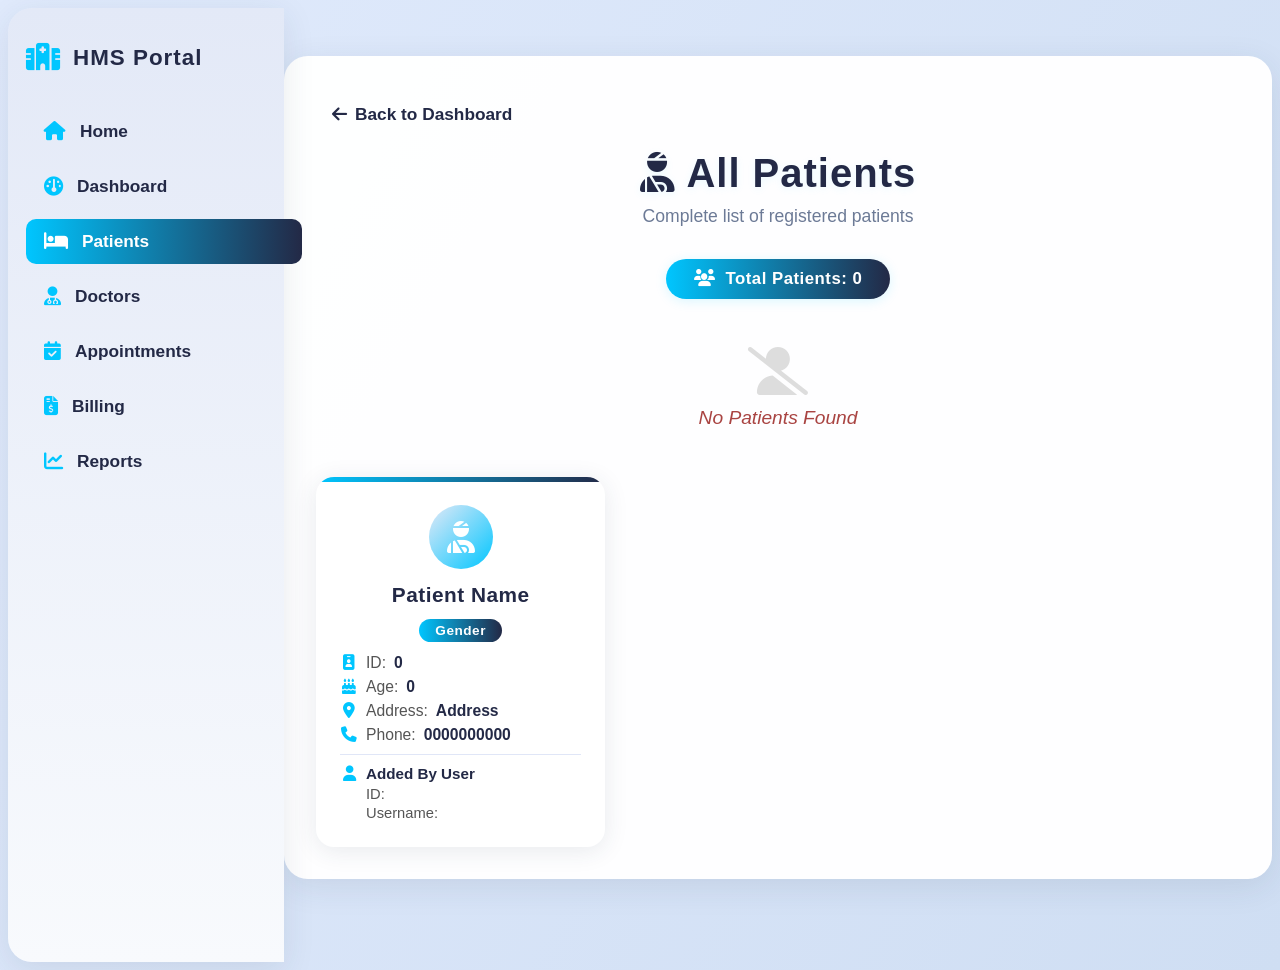
<file: src/main/resources/templates/patient/patientData.html>
<!DOCTYPE html>
<html lang="en" xmlns:th="http://www.thymeleaf.org">
<head>
    <meta charset="UTF-8">
    <title>All Patients</title>
    <link rel="stylesheet" th:href="@{/css/variables.css}">
    <link rel="stylesheet" th:href="@{/css/components.css}">
    <link rel="stylesheet" th:href="@{/css/styles.css}">
    <link rel="stylesheet" href="https://cdnjs.cloudflare.com/ajax/libs/font-awesome/6.5.0/css/all.min.css">
    <style>
        body {
            background: linear-gradient(120deg, #e0eafc 0%, #cfdef3 100%);
            min-height: 100vh;
            font-family: 'Segoe UI', 'Roboto', Arial, sans-serif;
        }
        .doctor-layout {
            display: flex;
            min-height: 100vh;
            background: none;
        }
        .doctor-sidebar {
            min-width: 240px;
            max-width: 260px;
            background: linear-gradient(180deg, #e3e9f7 0%, #f8fafd 100%);
            border-radius: 24px 0 0 24px;
            box-shadow: 0 8px 32px rgba(44,62,80,0.10);
            padding: 36px 18px 18px 18px;
            display: flex;
            flex-direction: column;
            align-items: flex-start;
            position: sticky;
            top: 0;
            height: 100vh;
            z-index: 10;
        }
        .sidebar-header {
            display: flex;
            align-items: center;
            gap: 12px;
            font-size: 1.4rem;
            font-weight: 800;
            color: #232946;
            margin-bottom: 38px;
            letter-spacing: 1px;
        }
        .sidebar-header i { color: #00c6ff; font-size: 1.7rem; }
        .sidebar-link {
            display: flex;
            align-items: center;
            gap: 14px;
            padding: 12px 18px;
            margin-bottom: 10px;
            font-size: 1.08rem;
            font-weight: 600;
            color: #232946;
            background: transparent;
            border-radius: 10px;
            text-decoration: none;
            transition: background 0.2s, color 0.2s;
            width: 100%;
        }
        .sidebar-link.active, .sidebar-link:hover {
            background: linear-gradient(90deg, #00c6ff 0%, #232946 100%);
            color: #fff;
        }
        .sidebar-link i { font-size: 1.2rem; color: #00c6ff; transition: color 0.2s; }
        .sidebar-link.active i, .sidebar-link:hover i { color: #fff; }
        .doctor-main-content { flex: 1; padding: 0; background: none; min-width: 0; }

        .patient-container {
            max-width: 1200px;
            margin: 48px auto 0 auto;
            background: rgba(255,255,255,0.98);
            border-radius: 24px;
            box-shadow: 0 8px 32px rgba(44,62,80,0.10);
            padding: 40px 32px 32px 32px;
            position: relative;
        }
        .patient-title {
            text-align: center;
            font-size: 2.5rem;
            font-weight: 800;
            margin-bottom: 10px;
            color: #232946;
            letter-spacing: 1px;
            text-shadow: 0 2px 8px rgba(0,198,255,0.08);
        }
        .patient-subtitle {
            text-align: center;
            color: #6c7a96;
            font-size: 1.1rem;
            margin-bottom: 32px;
        }
        .back-link {
            display: inline-flex;
            align-items: center;
            gap: 8px;
            text-decoration: none;
            color: #232946;
            font-weight: 700;
            font-size: 1.08rem;
            margin-bottom: 18px;
            padding: 8px 16px;
            border-radius: 10px;
            transition: background 0.2s, color 0.2s;
        }
        .back-link:hover {
            background: linear-gradient(90deg, #00c6ff 0%, #232946 100%);
            color: #fff;
        }
        .stats-bar {
            display: flex;
            justify-content: center;
            gap: 24px;
            margin-bottom: 32px;
        }
        .stat-chip {
            background: linear-gradient(90deg, #00c6ff 0%, #232946 100%);
            color: #fff;
            padding: 10px 28px;
            border-radius: 30px;
            font-weight: 700;
            font-size: 1.05rem;
            letter-spacing: 0.5px;
            box-shadow: 0 2px 12px rgba(0,198,255,0.15);
        }

        /* Cards Grid */
        .patient-cards {
            display: grid;
            grid-template-columns: repeat(auto-fill, minmax(280px, 1fr));
            gap: 28px;
            justify-content: center;
        }
        .patient-card {
            background: #fff;
            border-radius: 18px;
            box-shadow: 0 4px 24px rgba(44,62,80,0.10);
            padding: 28px 24px 20px 24px;
            text-align: center;
            transition: box-shadow 0.3s, transform 0.3s;
            display: flex;
            flex-direction: column;
            align-items: center;
            position: relative;
            overflow: hidden;
        }
        .patient-card::before {
            content: '';
            position: absolute;
            top: 0;
            left: 0;
            right: 0;
            height: 5px;
            background: linear-gradient(90deg, #00c6ff 0%, #232946 100%);
        }
        .patient-card:hover {
            box-shadow: 0 12px 40px rgba(0,198,255,0.22);
            transform: translateY(-6px);
        }
        .card-avatar {
            width: 64px;
            height: 64px;
            border-radius: 50%;
            background: linear-gradient(135deg, #e3e9f7 0%, #00c6ff 100%);
            display: flex;
            align-items: center;
            justify-content: center;
            margin-bottom: 14px;
        }
        .card-avatar i {
            font-size: 2rem;
            color: #fff;
        }
        .card-name {
            font-size: 1.3rem;
            font-weight: 800;
            color: #232946;
            margin-bottom: 6px;
            letter-spacing: 0.5px;
        }
        .card-badge {
            display: inline-block;
            background: linear-gradient(90deg, #00c6ff 0%, #232946 100%);
            color: #fff;
            font-size: 0.85rem;
            font-weight: 700;
            padding: 4px 16px;
            border-radius: 20px;
            margin: 6px 0 12px 0;
            letter-spacing: 0.5px;
        }
        .card-details {
            width: 100%;
            text-align: left;
            padding: 0 8px;
        }
        .card-detail {
            font-size: 0.98rem;
            color: #555;
            margin-bottom: 6px;
            display: flex;
            align-items: center;
            gap: 8px;
        }
        .card-detail i {
            color: #00c6ff;
            width: 18px;
            text-align: center;
        }
        .card-detail span {
            font-weight: 700;
            color: #232946;
        }

        /* No Data */
        .no-data {
            text-align: center;
            color: #a94442;
            font-size: 1.2rem;
            font-style: italic;
            margin: 48px 0;
        }
        .no-data i {
            font-size: 3rem;
            display: block;
            margin-bottom: 12px;
            color: #ddd;
        }

        @media (max-width: 900px) {
            .patient-cards {
                grid-template-columns: 1fr;
            }
            .doctor-sidebar { display: none; }
        }
    </style>
</head>
<body>
<div class="doctor-layout">
    <aside class="doctor-sidebar">
        <div class="sidebar-header">
            <i class="fa-solid fa-hospital"></i>
            <span>HMS Portal</span>
        </div>
        <a th:href="@{/}" class="sidebar-link"><i class="fa-solid fa-house"></i> <span>Home</span></a>
        <a th:href="@{/admin/dashboard}" class="sidebar-link"><i class="fa-solid fa-gauge"></i> <span>Dashboard</span></a>
        <a th:href="@{/admin/patients/info}" class="sidebar-link active"><i class="fa-solid fa-bed"></i> <span>Patients</span></a>
        <a th:href="@{/admin/doctors/info}" class="sidebar-link"><i class="fa-solid fa-user-doctor"></i> <span>Doctors</span></a>
        <a th:href="@{/admin/appointments/info}" class="sidebar-link"><i class="fa-solid fa-calendar-check"></i> <span>Appointments</span></a>
        <a th:href="@{/templates/billing}" class="sidebar-link"><i class="fa-solid fa-file-invoice-dollar"></i> <span>Billing</span></a>
        <a th:href="@{/reports}" class="sidebar-link"><i class="fa-solid fa-chart-line"></i> <span>Reports</span></a>
    </aside>
    <main class="doctor-main-content">
        <div class="patient-container">
            <!-- Back Button -->
            <a th:href="@{/admin/dashboard}" class="back-link">
                <i class="fa-solid fa-arrow-left"></i> Back to Dashboard
            </a>

            <div class="patient-title">
                <i class="fa-solid fa-user-injured"></i> All Patients
            </div>
            <div class="patient-subtitle">Complete list of registered patients</div>

            <!-- Stats -->
            <div class="stats-bar">
                <div class="stat-chip">
                    <i class="fa-solid fa-users"></i>&nbsp; Total Patients: <span th:text="${#lists.size(patients)}">0</span>
                </div>
            </div>

            <!-- No Data -->
            <div th:if="${#lists.isEmpty(patients)}" class="no-data">
                <i class="fa-solid fa-user-slash"></i>
                No Patients Found
            </div>

            <!-- Patient Cards -->
            <div class="patient-cards" th:unless="${#lists.isEmpty(patients)}">
                <div class="patient-card" th:each="patient : ${patients}">
                    <div class="card-avatar">
                        <i class="fa-solid fa-user-injured"></i>
                    </div>
                    <div class="card-name" th:text="${patient.name}">Patient Name</div>
                    <div class="card-badge" th:text="${patient.gender}">Gender</div>
                    <div class="card-details">
                        <div class="card-detail">
                            <i class="fa-solid fa-id-badge"></i> ID: <span th:text="${patient.id}">0</span>
                        </div>
                        <div class="card-detail">
                            <i class="fa-solid fa-cake-candles"></i> Age: <span th:text="${patient.age}">0</span>
                        </div>
                        <div class="card-detail">
                            <i class="fa-solid fa-location-dot"></i> Address: <span th:text="${patient.address}">Address</span>
                        </div>
                        <div class="card-detail">
                            <i class="fa-solid fa-phone"></i> Phone: <span th:text="${patient.phone}">0000000000</span>
                        </div>
                        <hr style="border: none; border-top: 1px solid #e0e6f7; margin: 10px 0;">
                        <div class="card-detail" style="flex-direction: column; align-items: flex-start; gap: 4px;">
                            <div style="display: flex; align-items: center; gap: 8px; font-weight: 700; color: #232946; font-size: 0.95rem;">
                                <i class="fa-solid fa-user" style="color: #00c6ff;"></i> Added By User
                            </div>
                            <div style="padding-left: 26px; font-size: 0.92rem; color: #555;">
                                <div style="margin-bottom: 3px;">ID: <span th:text="${patient.getUserInfo().getUserId()}" style="font-weight: 700; color: #232946;"></span></div>
                                <div>Username: <span th:text="${patient.getUserInfo().getUsername()}" style="font-weight: 700; color: #232946;"></span></div>
                            </div>
                        </div>
                    </div>
                </div>
            </div>
        </div>
    </main>
</div>
</body>
</html>
</file>
